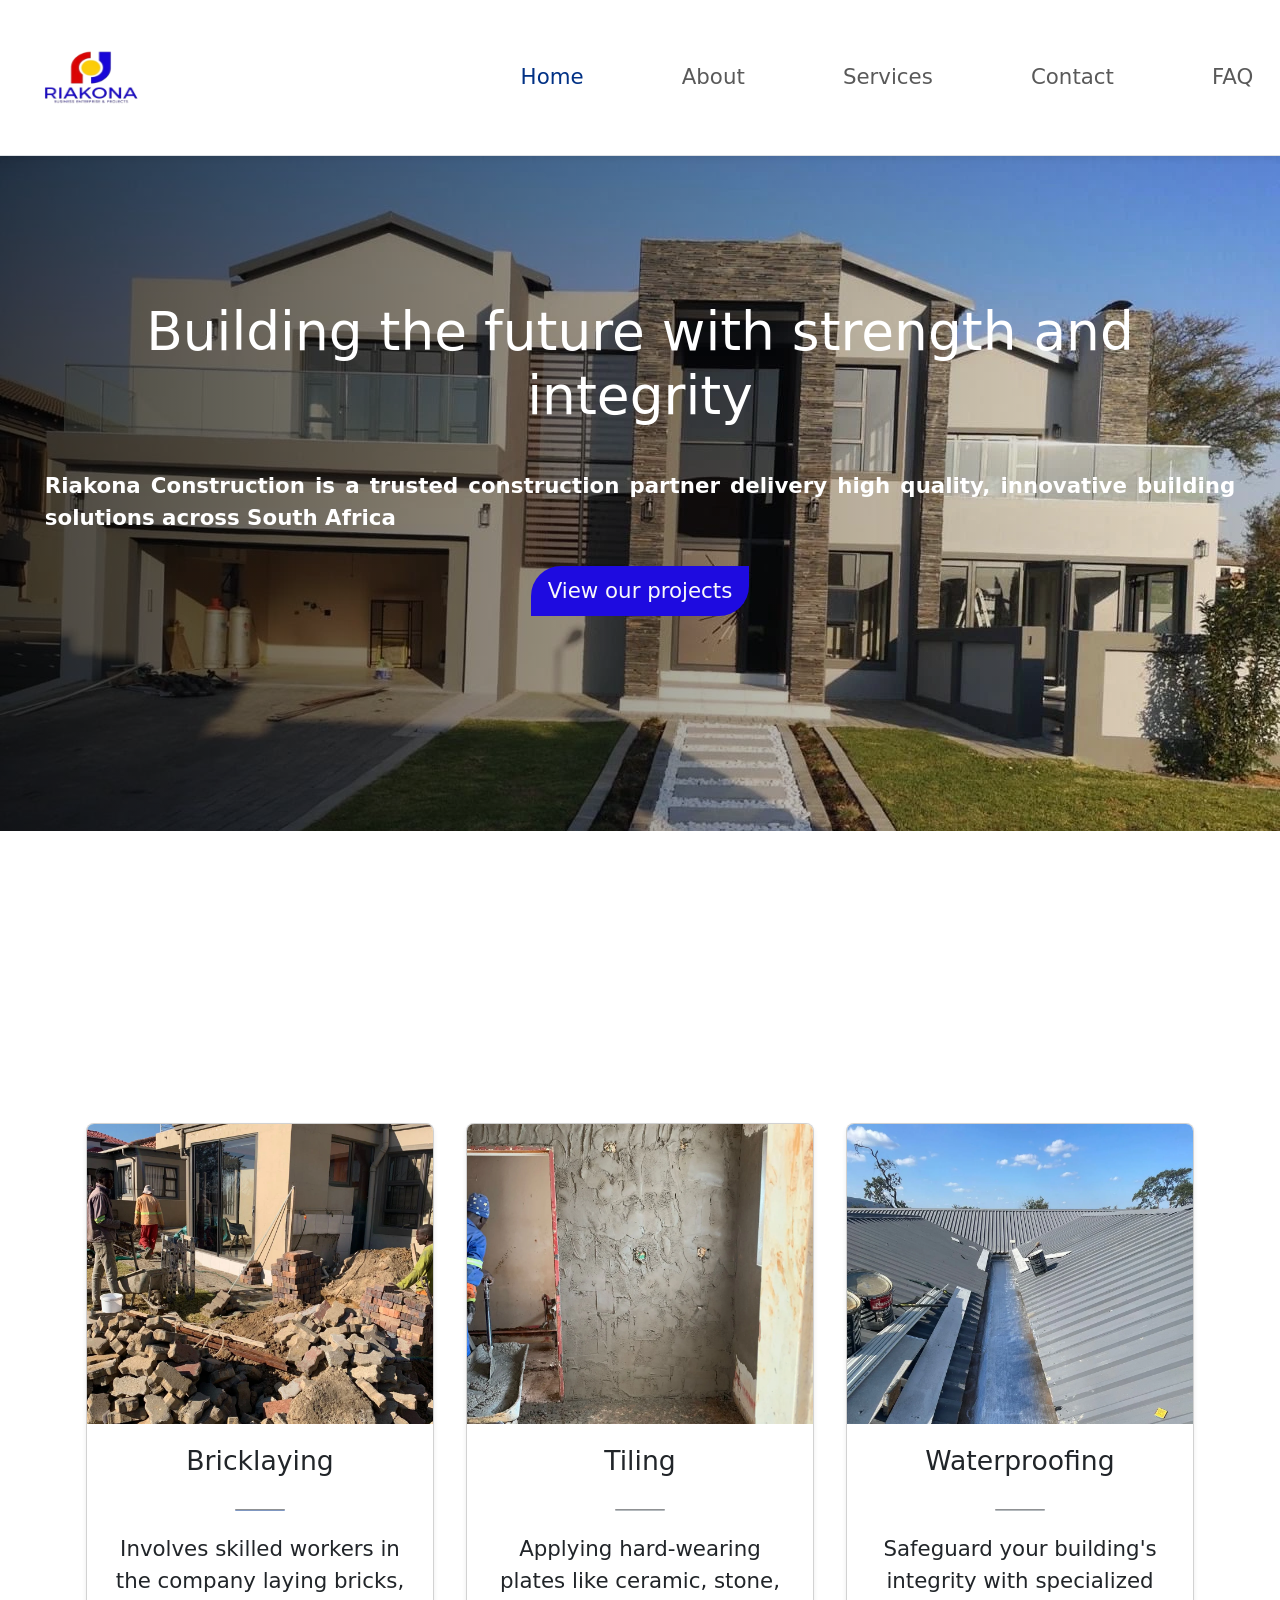
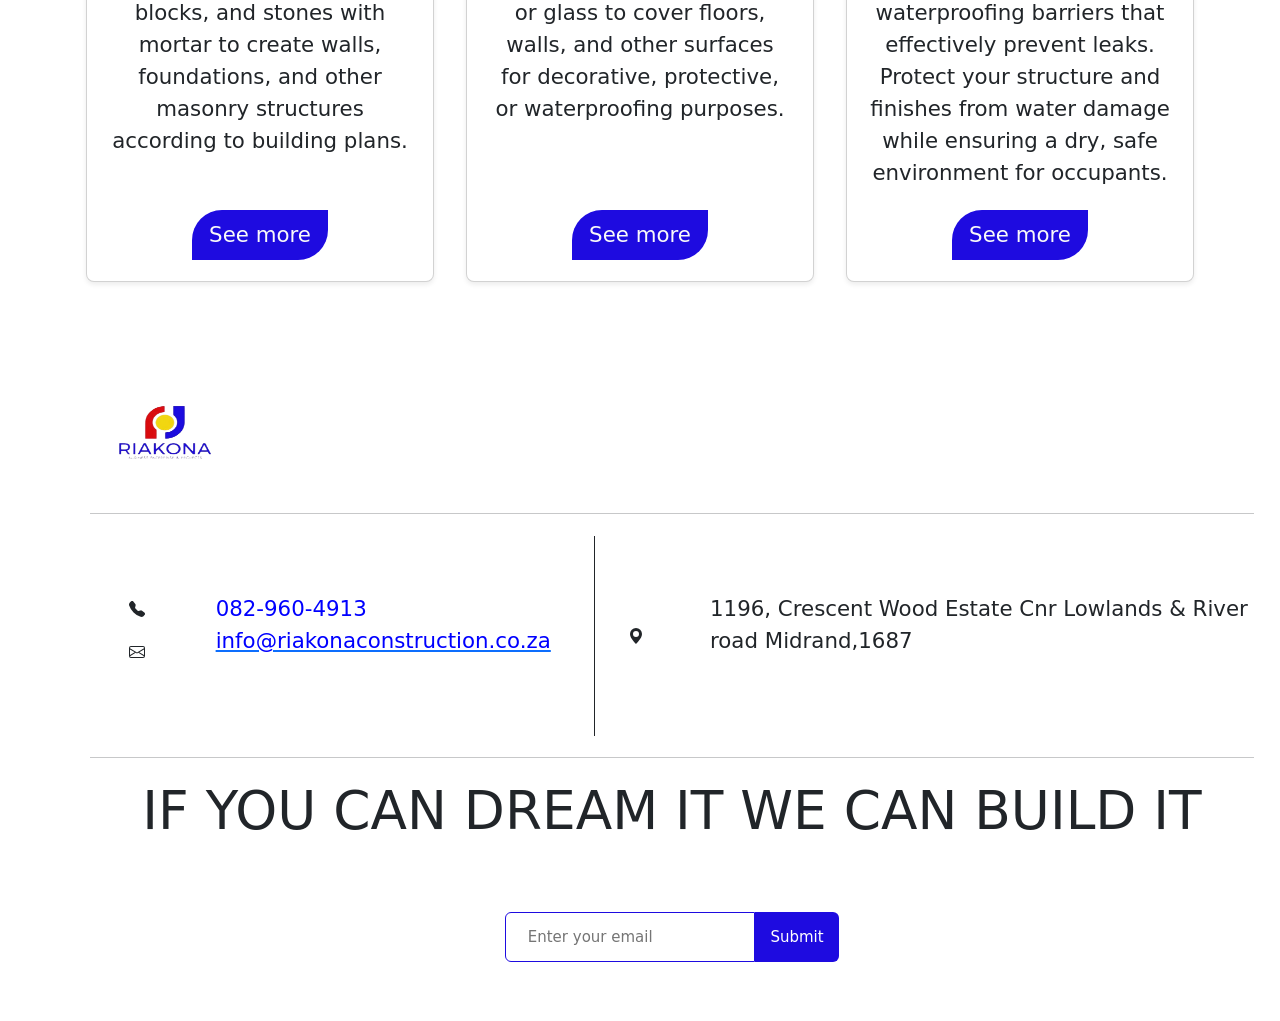
<file: index.html>
<!DOCTYPE html>
<html lang="en">

<head>
  <meta charset="UTF-8" />
  <meta name="viewport" content="width=device-width, initial-scale=1.0" />
  <meta name="google-site-verification" content="Wep-YBKdXT5HqMnPeUC4tnphRZNTKgSLm5sg4kCkaRE" />
  <meta name="description"
    content="Riakona Construction is a trusted South African partner delivering high-quality, innovative building solutions with strength and integrity. If you can dream it, we can build it.">

  <!-- Style sheet -->
  <link rel="stylesheet" href="RiakonaStyleSheet.css" />

  <!-- Bootstrap  -->
  <link href="https://cdn.jsdelivr.net/npm/bootstrap@5.3.8/dist/css/bootstrap.min.css" rel="stylesheet"
    integrity="sha384-sRIl4kxILFvY47J16cr9ZwB07vP4J8+LH7qKQnuqkuIAvNWLzeN8tE5YBujZqJLB" crossorigin="anonymous">

  <!-- Page Title & Favicon -->
  <title>Riakona Construction</title>
  <link rel="icon" type="image/x-icon" href="images/RIAKONA.png" />
</head>
<!-- Google tag (gtag.js) -->
<script async src="https://www.googletagmanager.com/gtag/js?id=G-8F7TDN0SRR"></script>
<script>
  window.dataLayer = window.dataLayer || [];
  function gtag() { dataLayer.push(arguments); }
  gtag('js', new Date());

  gtag('config', 'G-8F7TDN0SRR');
</script>

<body id="bootstrap-overrides">
  <!-- Header with Navbar -->
  <header>
    <nav class="navbar navbar-expand-lg bg-white border-bottom shadow-sm">
      <div class="container-fluid justify-content-between">
        <!-- Logo -->
        <a class="navbar-brand" href="#">
          <img src="images/RIAKONA.png" alt="Riakona Logo" width="150" height="120" />
        </a>

        <!-- Toggler for mobile -->
        <button class="navbar-toggler" type="button" data-bs-toggle="collapse" data-bs-target="#navbarNavAltMarkup"
          aria-controls="navbarNavAltMarkup" aria-expanded="false" aria-label="Toggle navigation">
          <span class="navbar-toggler-icon"></span>
        </button>

        <!-- Navigation Links -->
        <div class="collapse navbar-collapse " id="navbarNavAltMarkup">
          <ul class="navbar-nav ms-auto " style="gap: 6vw">
            <li class="nav-item">
              <a class="nav-link active" aria-current="page" href="index.html" style="color: #013185;">Home</a>
            </li>
            <li class="nav-item">
              <a class="nav-link" href="about.html">About</a>
            </li>
            <li class="nav-item">
              <a class="nav-link" href="service.html">Services</a>
            </li>
            <li class="nav-item">
              <a class="nav-link" href="contact.html">Contact</a>
            </li>
            <li class="nav-item">
              <a class="nav-link" href="faq.html">FAQ</a>
            </li>
          </ul>
        </div>
      </div>
    </nav>
  </header>
  <!-- LANDING PAGE -->
  <div class="landingpage">
    <div class="landingpage_text">
      <h1>Building the future with strength and integrity</h1>
      <br />
      <strong>
        Riakona Construction is a trusted construction partner delivery high
        quality, innovative building solutions across South Africa
      </strong>
      <br />
      <a href="service.html" class="btn" id="logo_button">View our projects</a>
    </div>
  </div>

  <!-- SERVICES PAGE -->
  <div class="service-container container my-5">

    <div class="service-title-container text-center mb-5 animate-on-scroll">
      <h1 class="display-4">SERVICES</h1>
      <div class="special-heading-border mx-auto"></div>
      <p class="lead mt-3">
        Construction from foundation to finishes
      </p>
    </div>

    <div class="row row-cols-1 row-cols-md-3 g-4">

      <div class="col">
        <div class="card h-100 shadow-sm">
          <img src="images/bricklayering1.webp" class="card-img-top" alt="Bricklaying service"
            style="height: 300px; width: 100%; object-fit: cover;">
          <div class="card-body text-center d-flex flex-column">
            <h3 class="card-title h5">Bricklaying</h3>
            <hr class="short-hr mx-auto" style="background-color: #013185;">
            <p class="card-text">
              Involves skilled workers in the company laying bricks, blocks, and stones with mortar to create walls,
              foundations, and other masonry structures according to building plans.
            </p>
            <div class="mt-auto">
              <a href="service.html" class="btn" id="logo_button" title="Learn about our bricklaying services">See
                more</a>
            </div>
          </div>
        </div>
      </div>

      <div class="col">
        <div class="card h-100 shadow-sm">
          <img src="images/plastering1.webp" class="card-img-top" alt="Tiling service"
            style="height: 300px; width: 100%; object-fit: cover;">
          <div class="card-body text-center d-flex flex-column">
            <h3 class="card-title h5">Tiling</h3>
            <hr class="short-hr mx-auto">
            <p class="card-text">
              Applying hard-wearing plates like ceramic, stone, or glass to cover floors, walls, and other surfaces
              for decorative, protective, or waterproofing purposes.
            </p>
            <div class="mt-auto">
              <a href="service.html" class="btn" id="logo_button" title="Explore our professional tiling solutions">See
                more</a>
            </div>
          </div>
        </div>
      </div>

      <div class="col">
        <div class="card h-100 shadow-sm">
          <img src="images/waterprooing.webp" class="card-img-top" alt="Electrification service"
            style="height: 300px; width: 100%; object-fit: cover; object-position:top">
          <div class="card-body text-center d-flex flex-column">
            <h3 class="card-title h5">Waterproofing</h3>
            <hr class="short-hr mx-auto">
            <p class="card-text">
              Safeguard your building's integrity with specialized waterproofing barriers that effectively prevent
              leaks. Protect your structure and finishes from water damage while ensuring a dry, safe environment for
              occupants.
            </p>
            <div class="mt-auto">
              <a href="service.html" class="btn" id="logo_button" title="Read about our electrification services">See
                more</a>
            </div>
          </div>
        </div>
      </div>

    </div>
  </div>
  <!-- FOOTER -->
  <footer>
    <img src="images/logo.png" alt="logo" width="150px" height="120px" />
    <br />
    <hr />
    <div class="footer-contact">
      <div class="contact_Details row">
        <div class="row phone">
          <div class="col-2 col-lg-3" style="
                display: flex;
                align-items: center;
                justify-content: center;
              ">
            <svg xmlns="http://www.w3.org/2000/svg" width="16" height="16" fill="currentColor"
              class="bi bi-telephone-fill" viewBox="0 0 16 16">
              <path fill-rule="evenodd"
                d="M1.885.511a1.745 1.745 0 0 1 2.61.163L6.29 2.98c.329.423.445.974.315 1.494l-.547 2.19a.68.68 0 0 0 .178.643l2.457 2.457a.68.68 0 0 0 .644.178l2.189-.547a1.75 1.75 0 0 1 1.494.315l2.306 1.794c.829.645.905 1.87.163 2.611l-1.034 1.034c-.74.74-1.846 1.065-2.877.702a18.6 18.6 0 0 1-7.01-4.42 18.6 18.6 0 0 1-4.42-7.009c-.362-1.03-.037-2.137.703-2.877z" />
            </svg>
          </div>
          <div class="col-10 col-lg-9">
            <a href="https://wa.me/27829604913" target="_blank" style="text-decoration: none; color: blue">
              <i class="fa fa-phone" aria-hidden="true"></i> 082-960-4913
            </a>
          </div>
        </div>
        <br />
        <div class="row email">
          <div class="col-2 col-lg-3" style="
                display: flex;
                align-items: center;
                justify-content: center;
              ">
            <svg xmlns="http://www.w3.org/2000/svg" width="16" height="16" fill="currentColor" class="bi bi-envelope"
              viewBox="0 0 16 16">
              <path
                d="M0 4a2 2 0 0 1 2-2h12a2 2 0 0 1 2 2v8a2 2 0 0 1-2 2H2a2 2 0 0 1-2-2zm2-1a1 1 0 0 0-1 1v.217l7 4.2 7-4.2V4a1 1 0 0 0-1-1zm13 2.383-4.708 2.825L15 11.105zm-.034 6.876-5.64-3.471L8 9.583l-1.326-.795-5.64 3.47A1 1 0 0 0 2 13h12a1 1 0 0 0 .966-.741M1 11.105l4.708-2.897L1 5.383z" />
            </svg>
          </div>

          <div class="col-10 col-lg-9">
            <a href="mailto:info@riakonaconstruction.co.za">
              <p style="color: blue">info@riakonaconstruction.co.za</p>
            </a>
          </div>
        </div>
      </div>

      <div class="vl"></div>
      <hr style="width: 80%" />
      <div class="address">
        <div class="row address">
          <div class="col-2" style="
                display: flex;
                align-items: center;
                justify-content: center;
              ">
            <svg xmlns="http://www.w3.org/2000/svg" width="16" height="16" fill="currentColor"
              class="bi bi-geo-alt-fill" viewBox="0 0 16 16">
              <path d="M8 16s6-5.686 6-10A6 6 0 0 0 2 6c0 4.314 6 10 6 10m0-7a3 3 0 1 1 0-6 3 3 0 0 1 0 6" />
            </svg>
          </div>
          <div class="col-10">
            <p>1196, Crescent Wood Estate
              Cnr Lowlands & River road
              Midrand,1687</p>
          </div>
        </div>
      </div>
    </div>
    <hr />

    <h1>IF YOU CAN DREAM IT WE CAN BUILD IT</h1>
    <div class="input-group">
      <form id="emailSubscribe" name="submit-to-google-sheet" method="POST">

        <input type="email" class="input" id="Email" name="Email" placeholder="Enter your email" autocomplete="off"
          style="color: black" />
        <button class="button--submit" value="Subscribe" type="submit" title="Subscribe for project updates">
          Submit
        </button>
        <span id="msg"></span>
      </form>
    </div>
  </footer>

  <script src="https://cdn.jsdelivr.net/npm/bootstrap@5.3.8/dist/js/bootstrap.bundle.min.js"
    integrity="sha384-FKyoEForCGlyvwx9Hj09JcYn3nv7wiPVlz7YYwJrWVcXK/BmnVDxM+D2scQbITxI"
    crossorigin="anonymous"></script>
  <script src="script.js"></script>

</body>

</html>
</file>
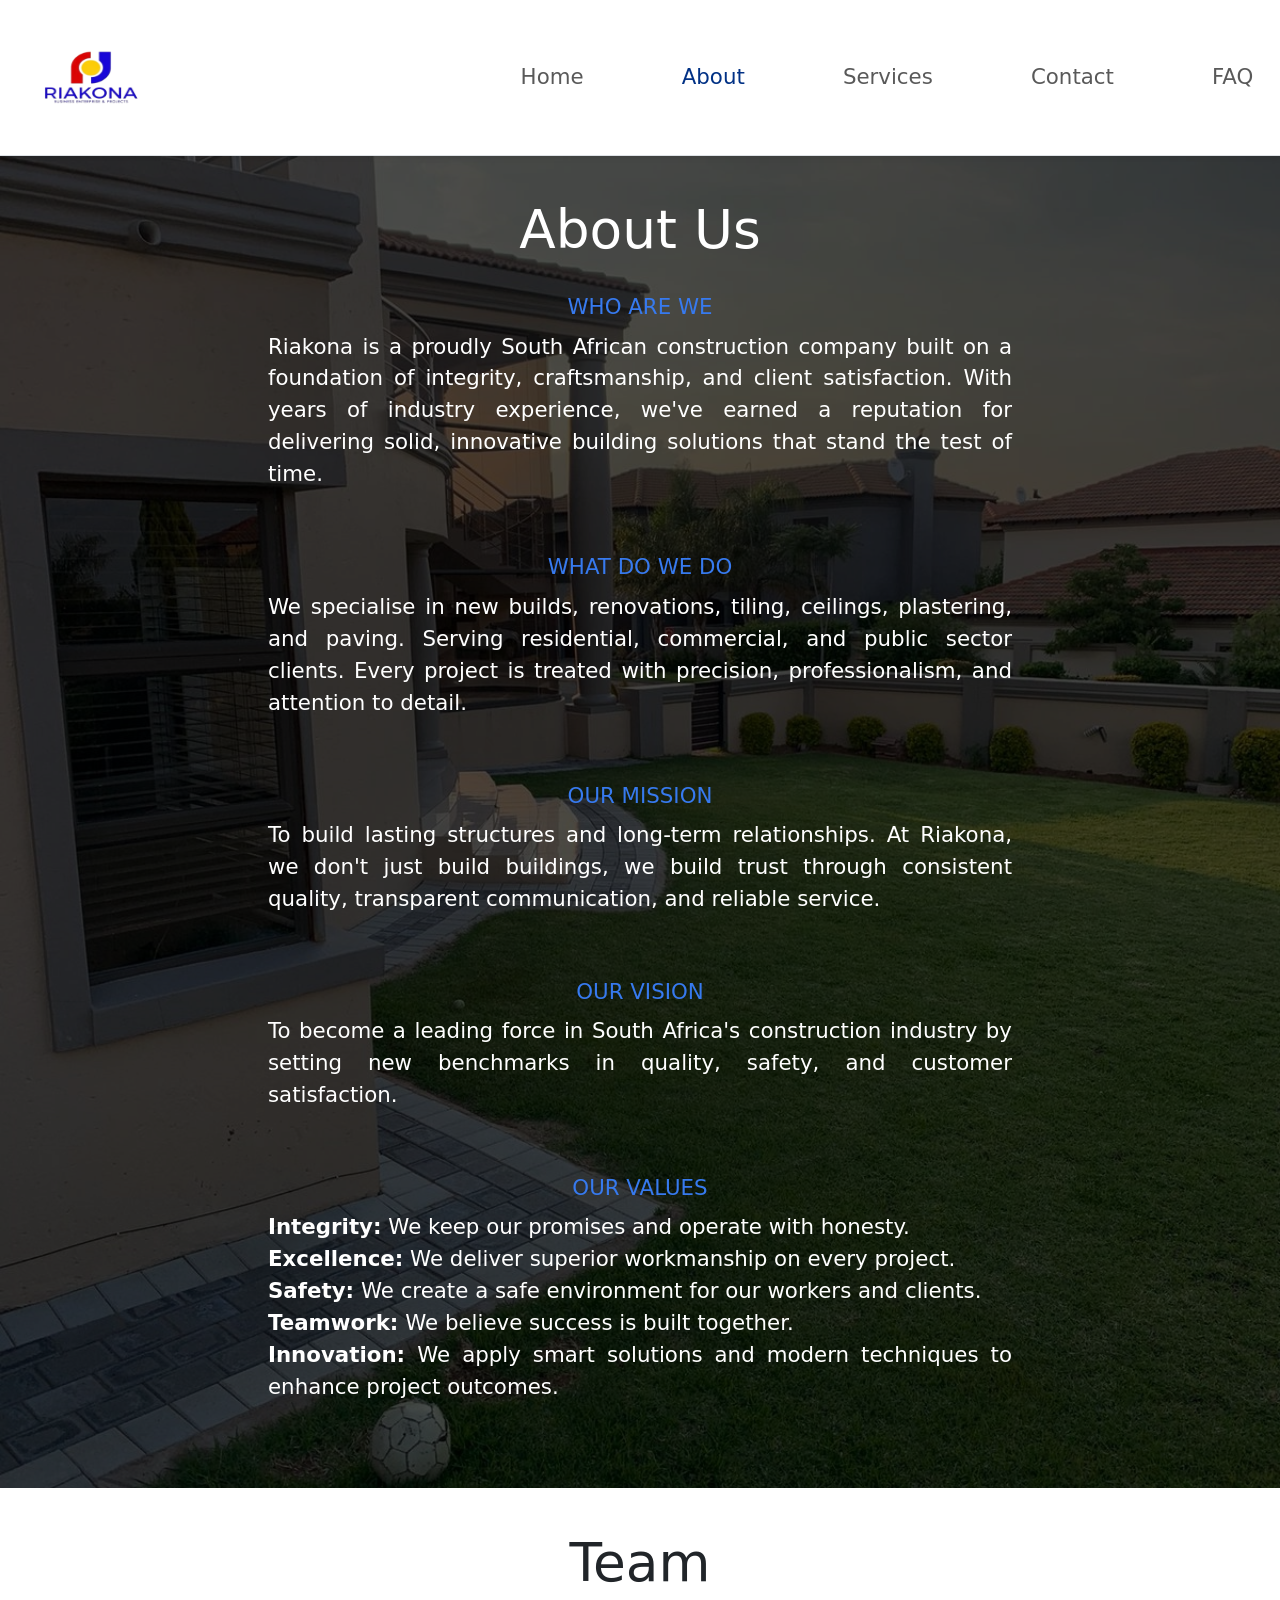
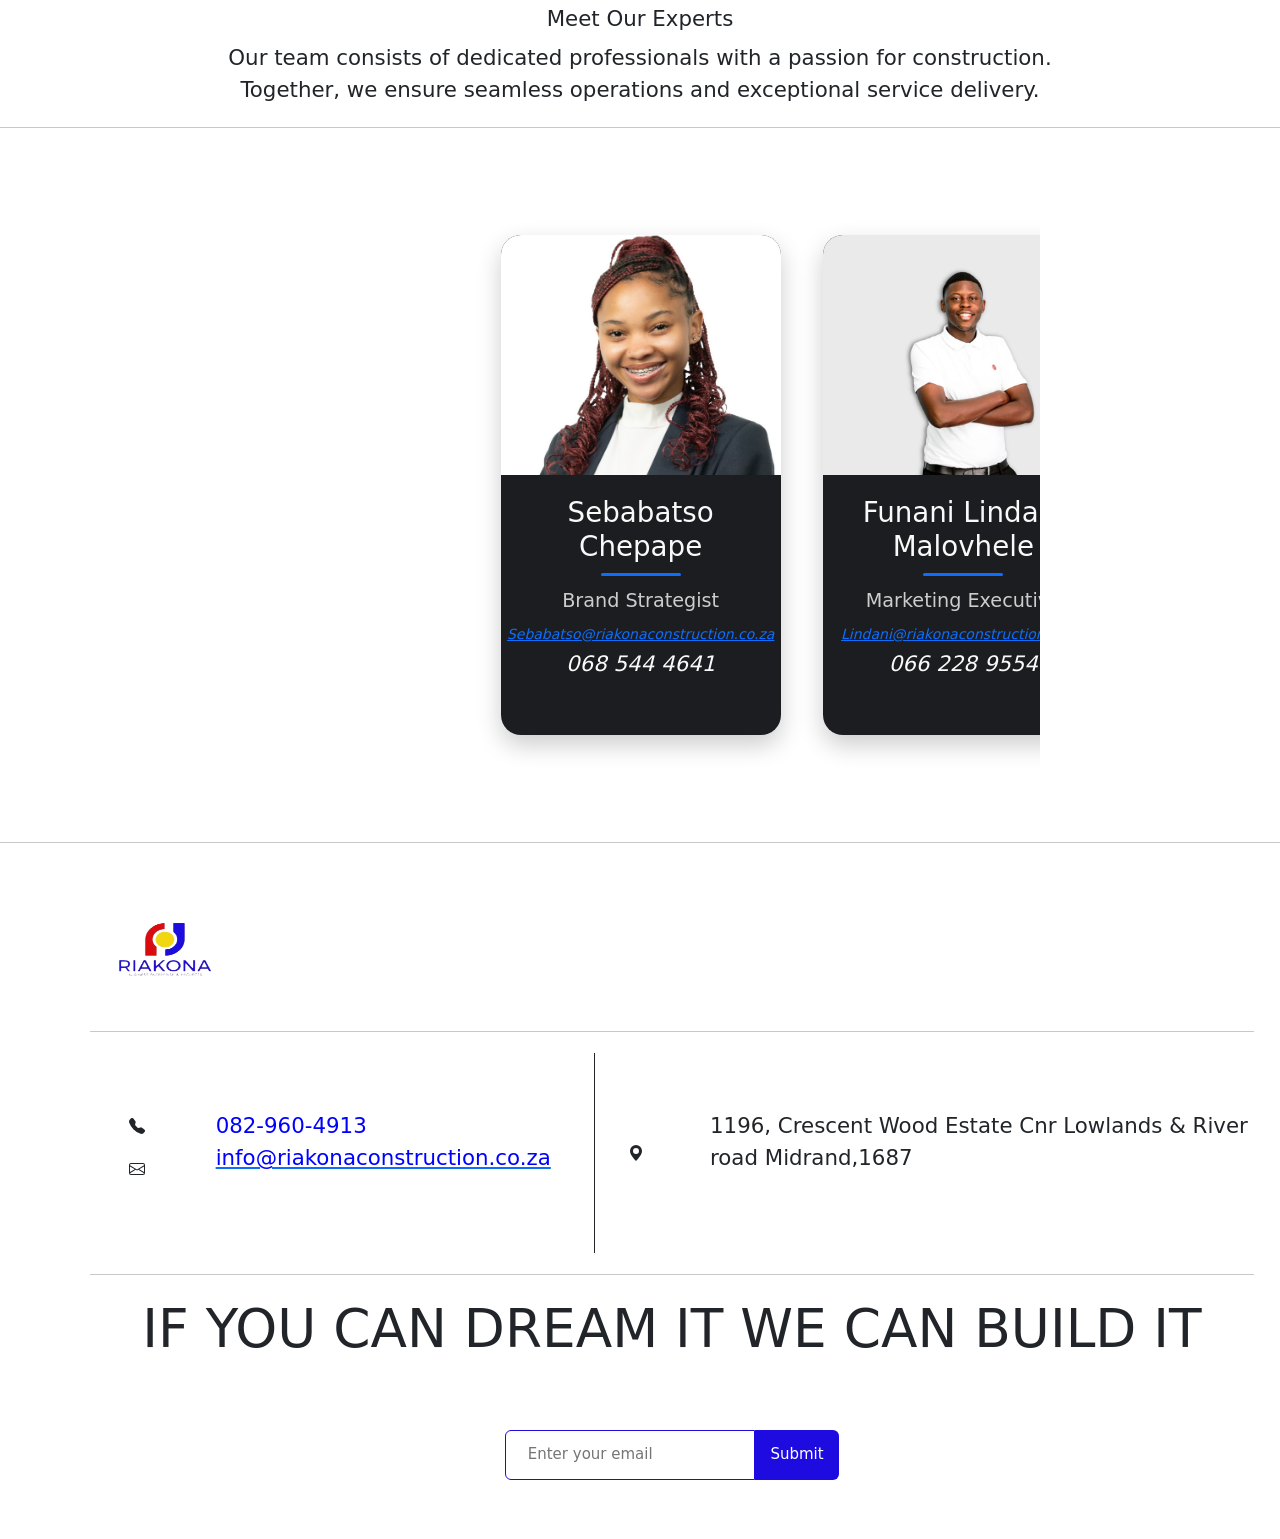
<file: about.html>
<!DOCTYPE html>
<html lang="en">

<head>
  <meta charset="UTF-8" />
  <meta name="viewport" content="width=device-width, initial-scale=1.0" />
  <meta name="description"
    content="Learn about Riakona Construction's commitment to excellence and our mission to build the future of South Africa through reliable, high-quality construction services.">

  <link rel="stylesheet" href="RiakonaStyleSheet.css" />

  <link href="https://cdn.jsdelivr.net/npm/bootstrap@5.3.3/dist/css/bootstrap.min.css" rel="stylesheet"
    integrity="sha384-QWTKZyjpPEjISv5WaRU9OFeRpok6YctnYmDr5pNlyT2bRjXh0JMhjY6hW+ALEwIH" crossorigin="anonymous">

  <title>Riakona Construction - About Us</title>
  <link rel="icon" type="image/x-icon" href="images/logo.png" />
</head>
<!-- Google tag (gtag.js) -->
<script async src="https://www.googletagmanager.com/gtag/js?id=G-8F7TDN0SRR"></script>
<script>
  window.dataLayer = window.dataLayer || [];
  function gtag() { dataLayer.push(arguments); }
  gtag('js', new Date());

  gtag('config', 'G-8F7TDN0SRR');
</script>

<body id="bootstrap-overrides">

  <header>
    <nav class="navbar navbar-expand-lg bg-white border-bottom shadow-sm">
      <div class="container-fluid justify-content-between">
        <a class="navbar-brand" href="index.html">
          <img src="images/RIAKONA.png" alt="Riakona Logo" width="150" height="120" />
        </a>

        <button class="navbar-toggler" type="button" data-bs-toggle="collapse" data-bs-target="#navbarNavAltMarkup"
          aria-controls="navbarNavAltMarkup" aria-expanded="false" aria-label="Toggle navigation">
          <span class="navbar-toggler-icon"></span>
        </button>

        <div class="collapse navbar-collapse" id="navbarNavAltMarkup">
          <ul class="navbar-nav ms-auto" style="gap: 6vw">
            <li class="nav-item">
              <a class="nav-link" href="index.html">Home</a>
            </li>
            <li class="nav-item">
              <a class="nav-link active" aria-current="page" href="about.html"
                style="color: var(--brand-dark-blue, #013185);">About</a>
            </li>
            <li class="nav-item">
              <a class="nav-link" href="service.html">Services</a>
            </li>
            <li class="nav-item">
              <a class="nav-link" href="contact.html">Contact</a>
            </li>
            <li class="nav-item">
              <a class="nav-link" href="faq.html">FAQ</a>
            </li>
          </ul>
        </div>
      </div>
    </nav>
  </header>

  <div class="about">
    <h1>About Us</h1>

    <div class="about_section my-3">
      <h6>WHO ARE WE</h6>
      <p>
        Riakona is a proudly South African construction company built on a
        foundation of integrity, craftsmanship, and client satisfaction. With
        years of industry experience, we've earned a reputation for delivering
        solid, innovative building solutions that stand the test of time.
      </p>
    </div>
    <div class="about_section my-3">
      <h6>WHAT DO WE DO</h6>
      <p>
        We specialise in new builds, renovations, tiling, ceilings, plastering,
        and paving. Serving residential, commercial, and public sector clients.
        Every project is treated with precision, professionalism, and attention to detail.
      </p>
    </div>
    <div class="about_section my-3">
      <h6>OUR MISSION</h6>
      <p>
        To build lasting structures and long-term relationships. At Riakona, we
        don't just build buildings, we build trust through consistent quality,
        transparent communication, and reliable service.
      </p>
    </div>
    <div class="about_section my-3">
      <h6>OUR VISION</h6>
      <p>
        To become a leading force in South Africa's construction industry by
        setting new benchmarks in quality, safety, and customer satisfaction.
      </p>
    </div>
    <div class="about_section my-3">
      <h6>OUR VALUES</h6>
      <p>
        <strong>Integrity:</strong> We keep our promises and operate with honesty.<br />
        <strong>Excellence:</strong> We deliver superior workmanship on every project.<br />
        <strong>Safety:</strong> We create a safe environment for our workers and clients.<br />
        <strong>Teamwork:</strong> We believe success is built together.<br />
        <strong>Innovation:</strong> We apply smart solutions and modern techniques to enhance project outcomes.
      </p>
    </div>
  </div>

  <div class="ourTeam" style="width: 100%;">
    <div class="mx-2">
      <div class="teamMemberTitle" style="text-align: center; margin-top: 2rem;">
        <h1>Team</h1>
        <h6>Meet Our Experts</h6>
        <p>
          Our team consists of dedicated professionals with a passion for construction.<br>
          Together, we ensure seamless operations and exceptional service delivery.
        </p>
      </div>
    </div>

    <hr style="width: 100%" />

    <div class="carousel-wrapper">


      <section class="carousel">

        <div class="carousel-item" tabIndex="0">
          <div class="flip-card-inner">
            <div class="flip-card-front">
              <div class="img-container fill">
                <img src="images/sebabatso.jpg
                " alt="Sebabatso Chepape" loading="lazy">
              </div>
              <div class="card-content">
                <h2>Sebabatso Chepape</h2>
                <div class="special-heading-border"></div>
                <p>Brand Strategist </p>
                <i class="bi bi-envelope"> <a href="mailto:Sebabatso@riakonaconstruction.co.za"
                    style="font-size: 14px !important;">
                    Sebabatso@riakonaconstruction.co.za</a></i>
                <i class="fa fa-phone" aria-hidden="true">068 544 4641</i>
              </div>
            </div>
            <div class="flip-card-back">
              <h3>Sebabatso Chepape</h3>
              <div class="short-hr"></div>
              <p>Implements social media strategies to build brand presence and engage customers across all platforms.
              </p>
            </div>
          </div>
        </div>

        <div class="carousel-item scroll-start" tabIndex="0">
          <div class="flip-card-inner">
            <div class="flip-card-front">
              <div class="img-container fill">
                <img src="images/lindani(updated).jpg" alt="Funani Lindani Malovhele" loading="lazy">
              </div>
              <div class="card-content">
                <h2>Funani Lindani Malovhele</h2>
                <div class="special-heading-border"></div>
                <p>Marketing Executive </p>
                <i class="bi bi-envelope"> <a href="mailto:Lindani@riakonaconstruction.co.za"
                    style="font-size: 14px !important;">
                    Lindani@riakonaconstruction.co.za</a></i>
                <i class="fa fa-phone" aria-hidden="true">066 228 9554</i>
              </div>
            </div>
            <div class="flip-card-back">
              <h3>Funani Lindani Malovhele</h3>
              <div class="short-hr"></div>
              <p>Develops strategies and campaigns to promote services, shape public image, and foster internal and
                external stakeholder relationships.
              </p>
            </div>
          </div>
        </div>

        <div class="carousel-item" tabIndex="0">
          <div class="flip-card-inner">
            <div class="flip-card-front">
              <div class="img-container fill">
                <img src="images/reatile.jpg" alt="Reatile Tladi " loading="lazy">
              </div>
              <div class="card-content">
                <h2>Reatile Tladi </h2>
                <div class="special-heading-border"></div>
                <p>Marketing director</p>
                <i class="bi bi-envelope"> <a href="mailto:reatile@riakonaconstruction.co.za"
                    style="font-size: 16px !important;">
                    reatile@riakonaconstruction.co.za</a></i>
                <i class="fa fa-phone" aria-hidden="true">071 305 8043</i>
              </div>
            </div>
            <div class="flip-card-back">
              <h3>Reatile Tladi </h3>
              <div class="short-hr"></div>
              <p>Leads the team in developing and implementing strategies to increase sales and achieve business goals.
              </p>
            </div>
          </div>
        </div>





      </section>
    </div>

    <hr style="width: 100%" />
  </div>

  <footer>
    <img src="images/logo.png" alt="logo" width="150px" height="120px" />
    <br />
    <hr />
    <div class="footer-contact">
      <div class="contact_Details row">
        <div class="row phone">
          <div class="col-2 col-lg-3" style="
                display: flex;
                align-items: center;
                justify-content: center;
              ">
            <svg xmlns="http://www.w3.org/2000/svg" width="16" height="16" fill="currentColor"
              class="bi bi-telephone-fill" viewBox="0 0 16 16">
              <path fill-rule="evenodd"
                d="M1.885.511a1.745 1.745 0 0 1 2.61.163L6.29 2.98c.329.423.445.974.315 1.494l-.547 2.19a.68.68 0 0 0 .178.643l2.457 2.457a.68.68 0 0 0 .644.178l2.189-.547a1.75 1.75 0 0 1 1.494.315l2.306 1.794c.829.645.905 1.87.163 2.611l-1.034 1.034c-.74.74-1.846 1.065-2.877.702a18.6 18.6 0 0 1-7.01-4.42 18.6 18.6 0 0 1-4.42-7.009c-.362-1.03-.037-2.137.703-2.877z" />
            </svg>
          </div>
          <div class="col-10 col-lg-9">
            <a href="https://wa.me/27829604913" target="_blank" style="text-decoration: none; color: blue">
              <i class="fa fa-phone" aria-hidden="true"></i> 082-960-4913
            </a>
          </div>
        </div>
        <br />
        <div class="row email">
          <div class="col-2 col-lg-3" style="
                display: flex;
                align-items: center;
                justify-content: center;
              ">
            <svg xmlns="http://www.w3.org/2000/svg" width="16" height="16" fill="currentColor" class="bi bi-envelope"
              viewBox="0 0 16 16">
              <path
                d="M0 4a2 2 0 0 1 2-2h12a2 2 0 0 1 2 2v8a2 2 0 0 1-2 2H2a2 2 0 0 1-2-2zm2-1a1 1 0 0 0-1 1v.217l7 4.2 7-4.2V4a1 1 0 0 0-1-1zm13 2.383-4.708 2.825L15 11.105zm-.034 6.876-5.64-3.471L8 9.583l-1.326-.795-5.64 3.47A1 1 0 0 0 2 13h12a1 1 0 0 0 .966-.741M1 11.105l4.708-2.897L1 5.383z" />
            </svg>
          </div>

          <div class="col-10 col-lg-9">
            <a href="mailto:info@riakonaconstruction.co.za">
              <p style="color: blue">info@riakonaconstruction.co.za</p>
            </a>
          </div>
        </div>
      </div>

      <div class="vl"></div>
      <hr style="width: 80%" />
      <div class="address">
        <div class="row address">
          <div class="col-2" style="
                display: flex;
                align-items: center;
                justify-content: center;
              ">
            <svg xmlns="http://www.w3.org/2000/svg" width="16" height="16" fill="currentColor"
              class="bi bi-geo-alt-fill" viewBox="0 0 16 16">
              <path d="M8 16s6-5.686 6-10A6 6 0 0 0 2 6c0 4.314 6 10 6 10m0-7a3 3 0 1 1 0-6 3 3 0 0 1 0 6" />
            </svg>
          </div>
          <div class="col-10">
            <p>1196, Crescent Wood Estate
              Cnr Lowlands & River road
              Midrand,1687</p>
          </div>
        </div>
      </div>
    </div>
    <hr />

    <h1>IF YOU CAN DREAM IT WE CAN BUILD IT</h1>
    <div class="input-group">
      <form id="emailSubscribe" name="submit-to-google-sheet" action="https://api.web3forms.com/submit" method="POST">
        <input type="email" class="input" id="Email" name="Email" placeholder="Enter your email" autocomplete="off"
          style="color: black" />
        <button class="button--submit" value="Subscribe" type="submit" title="Subscribe for project updates">
          Submit
        </button>
        <span id="msg"></span>
      </form>
    </div>
  </footer>

  <script src="https://cdn.jsdelivr.net/npm/bootstrap@5.3.3/dist/js/bootstrap.bundle.min.js"
    integrity="sha384-YvpcrYf0tY3lHB60NNkmXc5s9fDVZLESaAA55NDzOxhy9GkcIdslK1eN7N6jIeHz"
    crossorigin="anonymous"></script>
  <script src="script.js"></script>
</body>

</html>
</file>
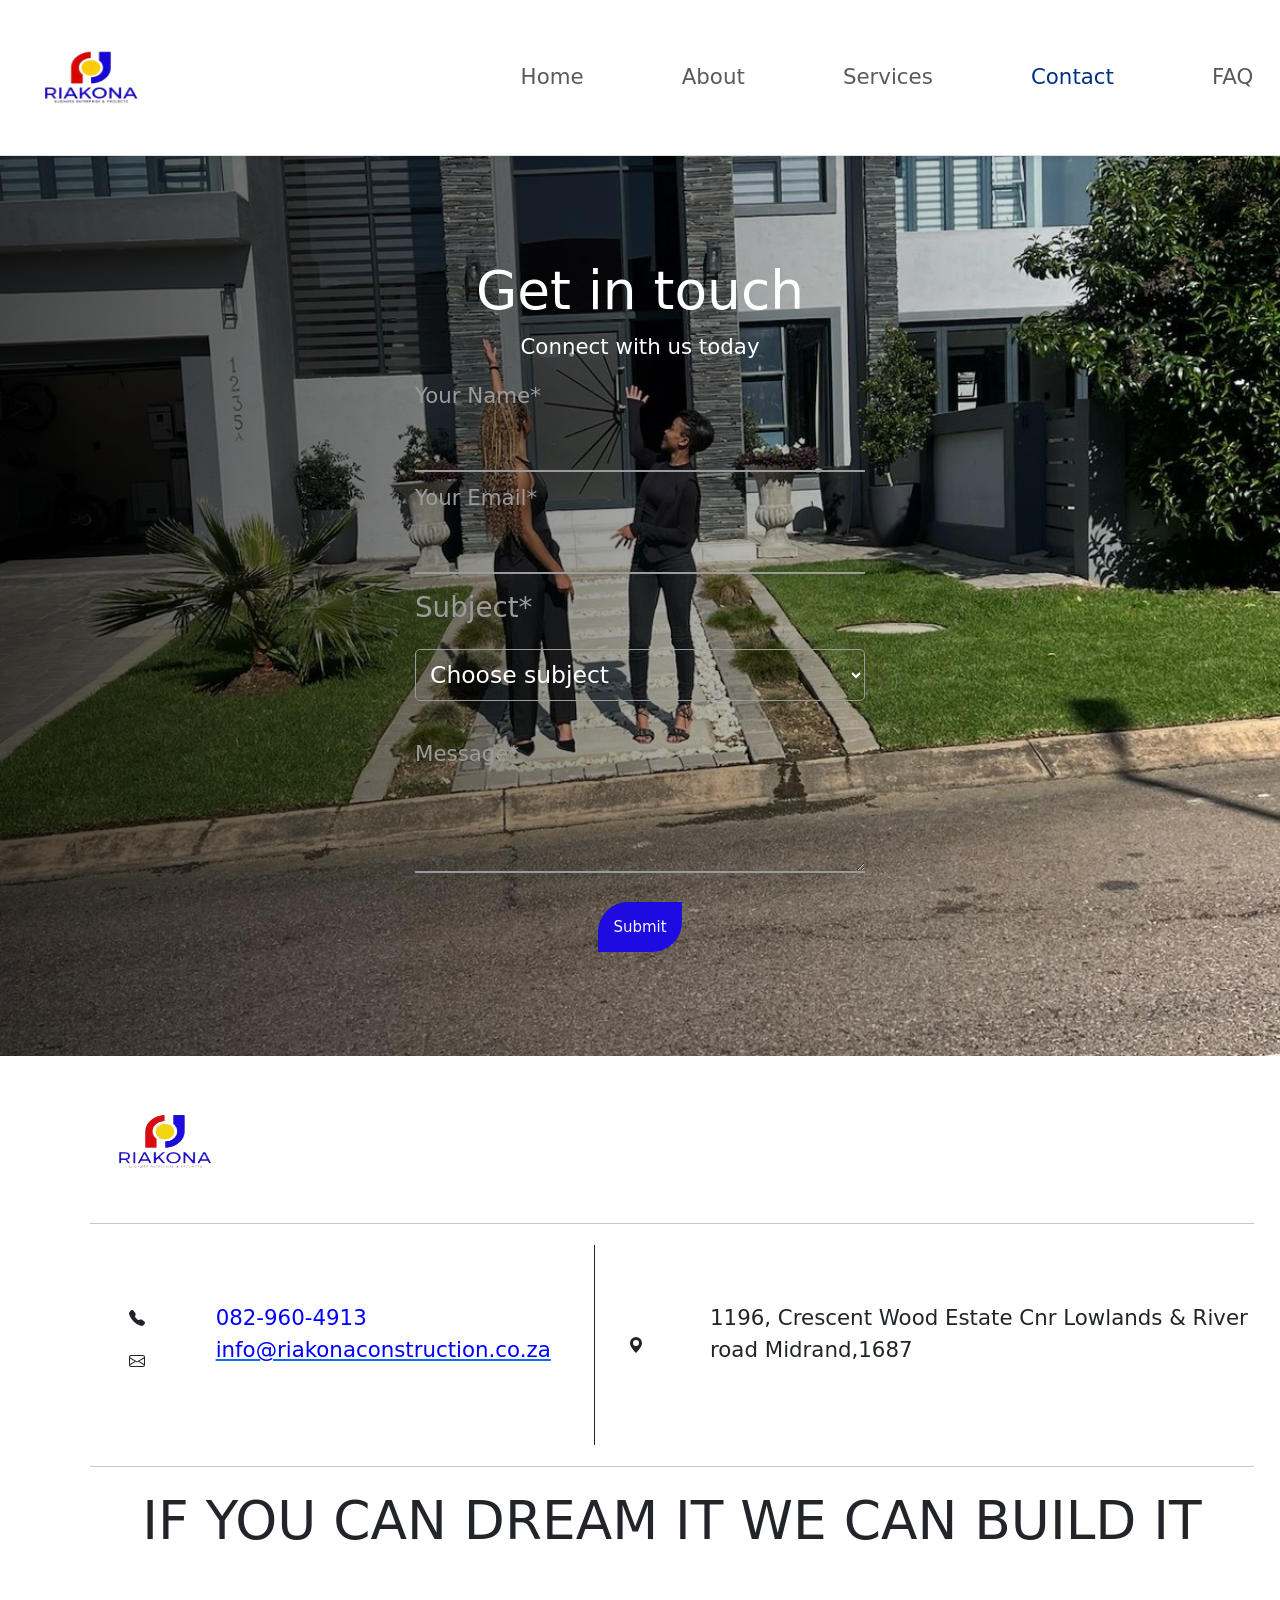
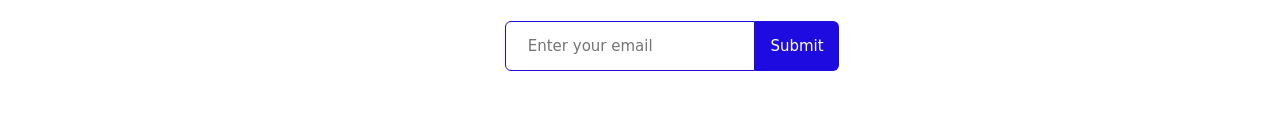
<file: contact.html>
<!DOCTYPE html>
<html lang="en">

<head>
  <meta charset="UTF-8" />
  <meta name="viewport" content="width=device-width, initial-scale=1.0" />
  <link rel="stylesheet" href="RiakonaStyleSheet.css" />
  <meta name="description"
    content="Get in touch with Riakona Construction in Midrand. Call us at 082-960-4913 or email us at Riakonaa@gmail.com for expert advice and project quotes.">
  <link href="https://cdn.jsdelivr.net/npm/bootstrap@5.3.6/dist/css/bootstrap.min.css" rel="stylesheet"
    integrity="sha384-4Q6Gf2aSP4eDXB8Miphtr37CMZZQ5oXLH2yaXMJ2w8e2ZtHTl7GptT4jmndRuHDT" crossorigin="anonymous" />

  <title>Riakona</title>
  <link rel="icon" type="image/x-icon" href="images/logo.png" style="height: 30px; width: 30px" />
</head>
<!-- Google tag (gtag.js) -->
<script async src="https://www.googletagmanager.com/gtag/js?id=G-8F7TDN0SRR"></script>
<script>
  window.dataLayer = window.dataLayer || [];
  function gtag() { dataLayer.push(arguments); }
  gtag('js', new Date());

  gtag('config', 'G-8F7TDN0SRR');
</script>

<body id="bootstrap-overrides">
  <!-- Header with Navbar -->
  <header>
    <nav class="navbar navbar-expand-lg bg-white border-bottom shadow-sm">
      <div class="container-fluid justify-content-between">
        <!-- Logo -->
        <a class="navbar-brand" href="#">
          <img src="images/RIAKONA.png" alt="Riakona Logo" width="150" height="120" />
        </a>

        <!-- Toggler for mobile -->
        <button class="navbar-toggler" type="button" data-bs-toggle="collapse" data-bs-target="#navbarNavAltMarkup"
          aria-controls="navbarNavAltMarkup" aria-expanded="false" aria-label="Toggle navigation">
          <span class="navbar-toggler-icon"></span>
        </button>

        <!-- Navigation Links -->
        <div class="collapse navbar-collapse " id="navbarNavAltMarkup">
          <ul class="navbar-nav ms-auto " style="gap: 6vw">
            <li class="nav-item">
              <a class="nav-link " aria-current="page" href="index.html">Home</a>
            </li>
            <li class="nav-item">
              <a class="nav-link" href="about.html">About</a>
            </li>
            <li class="nav-item">
              <a class="nav-link" href="service.html">Services</a>
            </li>
            <li class="nav-item">
              <a class="nav-link active" href="contact.html" style="color: #013185;">Contact</a>
            </li>
            <li class="nav-item">
              <a class="nav-link" href="faq.html">FAQ</a>
            </li>
          </ul>
        </div>
      </div>
    </nav>
  </header>
  <!-- CONTACT -->
  <div class="contact">
    <form action="https://api.web3forms.com/submit" method="POST" id="contactForm" name="contactForm">
      <h1>Get in touch</h1>
      <h6>Connect with us today</h6>


      <div class="form__group field">
        <input type="input" class="form__field" placeholder="Your Name*" name="name" id="name"
          style="color:white ;margin-top: 3%" required />
        <label for="name" class="form__label">Your Name*</label>
      </div>

      <div class="form__group field">
        <input type="input" class="form__field" placeholder="Your Email*" name="email" id="email"
          style="color:white ;margin-top: 3%" required />
        <label for="email" class="form__label">Your Email*</label>
      </div>

      <div class="form__group field" style="margin-top: 3%">
        <label for="email" class="form__label" style="font-size: 1.3rem">Subject*</label>
        <select class="contact-drop-down" name="option" id="option"
          style="background-color: transparent; color:white ; border: 1px solid #9b9b9b;">
          <option>Choose subject</option>
          <option value="Building">Building</option>
          <option value="Ceiling">Ceiling</option>
          <option value="Renovating">Renovating</option>
          <option value="PLasterig">Plastering</option>
          <option value="Tiling">Tiling</option>
          <option value="Tiling">Paving</option>
          <option value="Other">Other</option>
        </select>
      </div>

      <div class="form__group field" style="margin-top: 3%">
        <textarea class="form__field" placeholder="Your Message*" name="message" id="message" style="color:white ;"
          required></textarea>
        <label for="message" class="form__label">Message*</label>
      </div>
      <button class="button--submit contact_submit_btn" id="logo_button" value="submit" type="submit">
        Submit
      </button>
    </form>
  </div>
  <!-- FOOTER -->
  <footer>
    <img src="images/logo.png" alt="logo" width="150px" height="120px" />
    <br />
    <hr />
    <div class="footer-contact">
      <div class="contact_Details row">
        <div class="row phone">
          <div class="col-2 col-lg-3" style="
                display: flex;
                align-items: center;
                justify-content: center;
              ">
            <svg xmlns="http://www.w3.org/2000/svg" width="16" height="16" fill="currentColor"
              class="bi bi-telephone-fill" viewBox="0 0 16 16">
              <path fill-rule="evenodd"
                d="M1.885.511a1.745 1.745 0 0 1 2.61.163L6.29 2.98c.329.423.445.974.315 1.494l-.547 2.19a.68.68 0 0 0 .178.643l2.457 2.457a.68.68 0 0 0 .644.178l2.189-.547a1.75 1.75 0 0 1 1.494.315l2.306 1.794c.829.645.905 1.87.163 2.611l-1.034 1.034c-.74.74-1.846 1.065-2.877.702a18.6 18.6 0 0 1-7.01-4.42 18.6 18.6 0 0 1-4.42-7.009c-.362-1.03-.037-2.137.703-2.877z" />
            </svg>
          </div>
          <div class="col-10 col-lg-9">
            <a href="https://wa.me/27829604913" target="_blank" style="text-decoration: none;color: blue">
              <i class="fa fa-phone" aria-hidden="true"></i> 082-960-4913
            </a>
          </div>
        </div>
        <br />
        <div class="row email">
          <div class="col-2 col-lg-3" style="
                display: flex;
                align-items: center;
                justify-content: center;
              ">
            <svg xmlns="http://www.w3.org/2000/svg" width="16" height="16" fill="currentColor" class="bi bi-envelope"
              viewBox="0 0 16 16">
              <path
                d="M0 4a2 2 0 0 1 2-2h12a2 2 0 0 1 2 2v8a2 2 0 0 1-2 2H2a2 2 0 0 1-2-2zm2-1a1 1 0 0 0-1 1v.217l7 4.2 7-4.2V4a1 1 0 0 0-1-1zm13 2.383-4.708 2.825L15 11.105zm-.034 6.876-5.64-3.471L8 9.583l-1.326-.795-5.64 3.47A1 1 0 0 0 2 13h12a1 1 0 0 0 .966-.741M1 11.105l4.708-2.897L1 5.383z" />
            </svg>
          </div>

          <div class="col-10 col-lg-9">
            <a href="mailto:info@riakonaconstruction.co.za">
              <p style="color: blue">info@riakonaconstruction.co.za</p>
            </a>
          </div>
        </div>
      </div>

      <div class="vl"></div>
      <hr style="width: 80%" />
      <div class="address">
        <div class="row address">
          <div class="col-2" style="
                display: flex;
                align-items: center;
                justify-content: center;
              ">
            <svg xmlns="http://www.w3.org/2000/svg" width="16" height="16" fill="currentColor"
              class="bi bi-geo-alt-fill" viewBox="0 0 16 16">
              <path d="M8 16s6-5.686 6-10A6 6 0 0 0 2 6c0 4.314 6 10 6 10m0-7a3 3 0 1 1 0-6 3 3 0 0 1 0 6" />
            </svg>
          </div>
          <div class="col-10">
            <p>1196, Crescent Wood Estate
              Cnr Lowlands & River road
              Midrand,1687</p>
          </div>
        </div>
      </div>
    </div>
    <hr />

    <h1>IF YOU CAN DREAM IT WE CAN BUILD IT</h1>
    <div class="input-group">
      <form id="emailSubscribe" name="submit-to-google-sheet" action="https://api.web3forms.com/submit" method="POST">

        <input type="email" class="input" id="Email" name="Email" placeholder="Enter your email" autocomplete="off"
          style="color: black" />
        <button class="button--submit" value="Subscribe" type="submit" title="Subscribe for project updates">
          Submit
        </button>
        <span id="msg"></span>
      </form>
    </div>
  </footer>

  <script src="https://cdn.jsdelivr.net/npm/bootstrap@5.3.6/dist/js/bootstrap.bundle.min.js"
    integrity="sha384-j1CDi7MgGQ12Z7Qab0qlWQ/Qqz24Gc6BM0thvEMVjHnfYGF0rmFCozFSxQBxwHKO"
    crossorigin="anonymous"></script>
  <script src="script.js"></script>

</body>

</html>
</file>
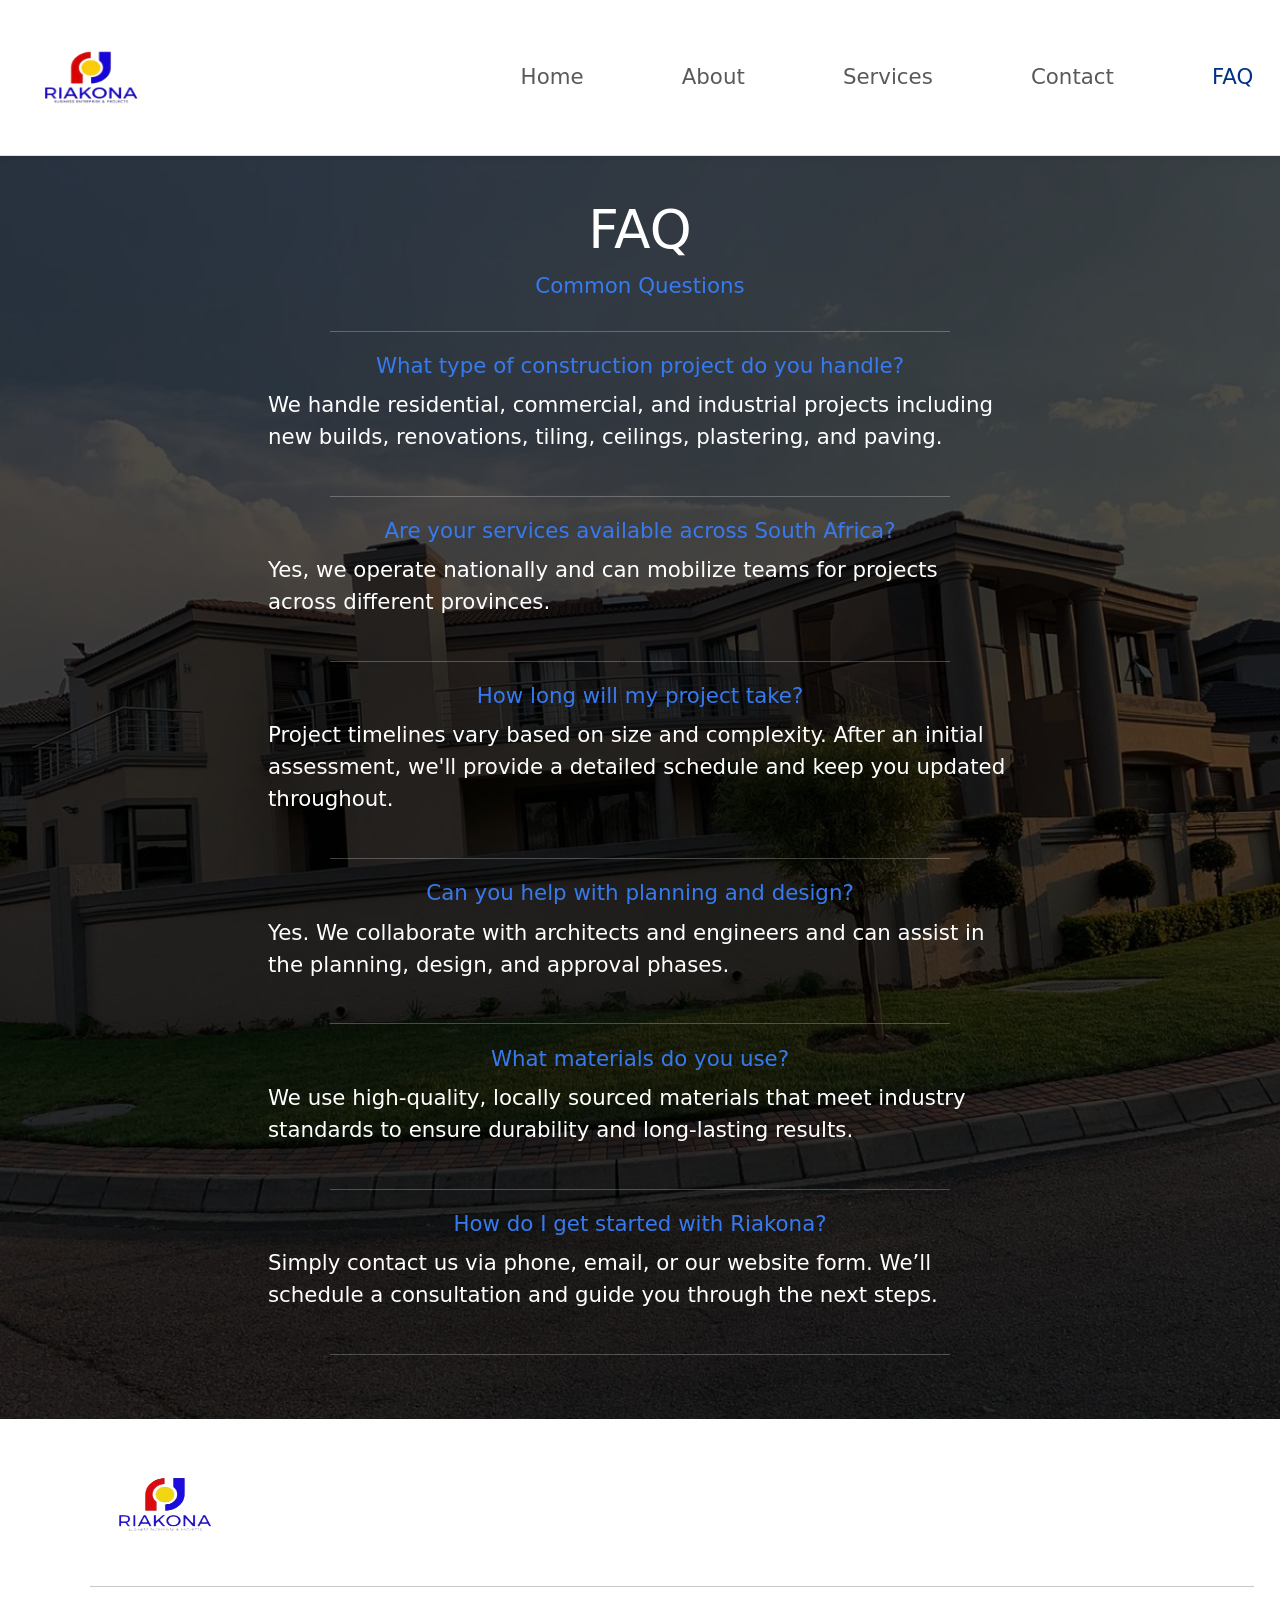
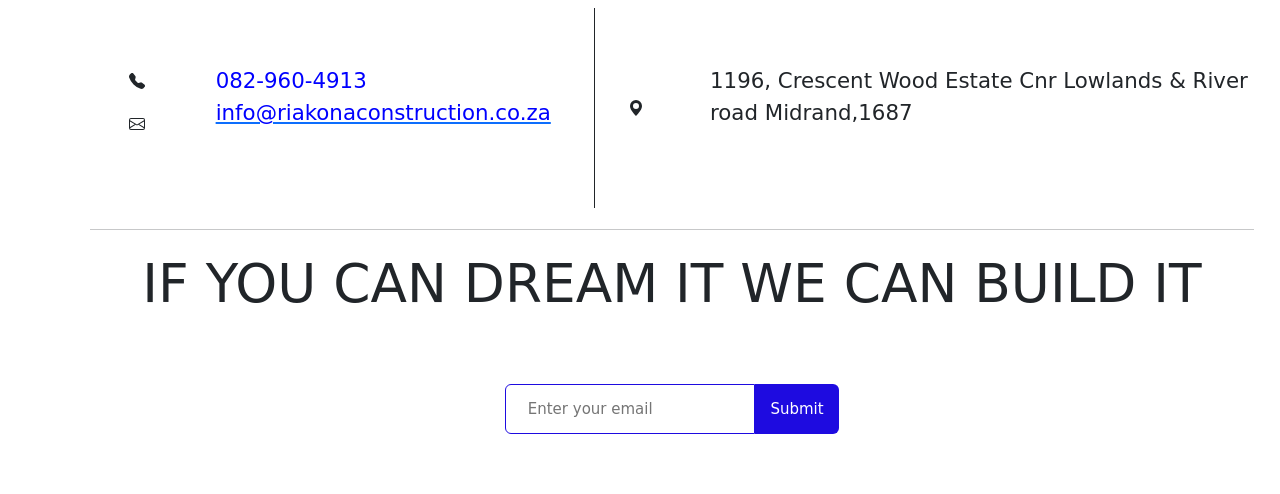
<file: faq.html>
<!DOCTYPE html>
<html lang="en">

<head>
  <meta charset="UTF-8" />
  <meta name="viewport" content="width=device-width, initial-scale=1.0" />
  <meta name="description"
    content="Find answers to frequently asked questions about Riakona Construction's building processes, service offerings, and how we ensure quality in every project.">
  <link rel="stylesheet" href="RiakonaStyleSheet.css" />
  <link href="https://cdn.jsdelivr.net/npm/bootstrap@5.3.6/dist/css/bootstrap.min.css" rel="stylesheet"
    integrity="sha384-4Q6Gf2aSP4eDXB8Miphtr37CMZZQ5oXLH2yaXMJ2w8e2ZtHTl7GptT4jmndRuHDT" crossorigin="anonymous" />

  <title>Riakona</title>
  <link rel="icon" type="image/x-icon" href="images/logo.png" style="height: 30px; width: 30px" />
</head>
<!-- Google tag (gtag.js) -->
<script async src="https://www.googletagmanager.com/gtag/js?id=G-8F7TDN0SRR"></script>
<script>
  window.dataLayer = window.dataLayer || [];
  function gtag() { dataLayer.push(arguments); }
  gtag('js', new Date());

  gtag('config', 'G-8F7TDN0SRR');
</script>

<body id="bootstrap-overrides">
  <!-- Header with Navbar -->
  <header>
    <nav class="navbar navbar-expand-lg bg-white border-bottom shadow-sm">
      <div class="container-fluid justify-content-between">
        <!-- Logo -->
        <a class="navbar-brand" href="#">
          <img src="images/RIAKONA.png" alt="Riakona Logo" width="150" height="120" />
        </a>

        <!-- Toggler for mobile -->
        <button class="navbar-toggler" type="button" data-bs-toggle="collapse" data-bs-target="#navbarNavAltMarkup"
          aria-controls="navbarNavAltMarkup" aria-expanded="false" aria-label="Toggle navigation">
          <span class="navbar-toggler-icon"></span>
        </button>

        <!-- Navigation Links -->
        <div class="collapse navbar-collapse " id="navbarNavAltMarkup">
          <ul class="navbar-nav ms-auto " style="gap: 6vw">
            <li class="nav-item">
              <a class="nav-link " aria-current="page" href="index.html">Home</a>
            </li>
            <li class="nav-item">
              <a class="nav-link" href="about.html">About</a>
            </li>
            <li class="nav-item">
              <a class="nav-link" href="service.html">Services</a>
            </li>
            <li class="nav-item">
              <a class="nav-link" href="contact.html">Contact</a>
            </li>
            <li class="nav-item">
              <a class="nav-link active" href="faq.html" style="color: #013185;">FAQ</a>
            </li>
          </ul>
        </div>
      </div>
    </nav>
  </header>
  <!-- FAQ -->
  <div class="faq">
    <h1>FAQ</h1>
    <h6>Common Questions</h6>
    <hr width="50%" height="2px" />
    <div class="faq-question">
      <h6 style="color: #377aef">
        What type of construction project do you handle?
      </h6>
      <p>
        We handle residential, commercial, and industrial projects including
        new builds, renovations, tiling, ceilings, plastering, and paving.
      </p>
    </div>

    <hr width="50%" height="2px" />
    <div class="faq-question">
      <h6 style="color: #377aef">
        Are your services available across South Africa?
      </h6>
      <p>
        Yes, we operate nationally and can mobilize teams for projects across
        different provinces.
      </p>
    </div>

    <hr width="50%" height="2px" />
    <div class="faq-question">
      <h6 style="color: #377aef">How long will my project take?</h6>
      <p>
        Project timelines vary based on size and complexity. After an initial
        assessment, we'll provide a detailed schedule and keep you updated
        throughout.
      </p>
    </div>
    <hr width="50%" height="2px" />

    <div class="faq-question">
      <h6 style="color: #377aef">Can you help with planning and design?</h6>
      <p>
        Yes. We collaborate with architects and engineers and can assist in
        the planning, design, and approval phases.
      </p>
    </div>

    <hr width="50%" height="2px" />
    <div class="faq-question">
      <h6 style="color: #377aef">What materials do you use?</h6>
      <p>
        We use high-quality, locally sourced materials that meet industry
        standards to ensure durability and long-lasting results.
      </p>
    </div>
    <hr width="50%" height="2px" />

    <div class="faq-question">
      <h6 style="color: #377aef">How do I get started with Riakona?</h6>
      <p>
        Simply contact us via phone, email, or our website form. We’ll
        schedule a consultation and guide you through the next steps.
      </p>
    </div>
    <hr width="50%" height="2px" />
  </div>
  <!-- FOOTER -->
  <footer>
    <img src="images/logo.png" alt="logo" width="150px" height="120px" />
    <br />
    <hr />
    <div class="footer-contact">
      <div class="contact_Details row">
        <div class="row phone">
          <div class="col-2 col-lg-3" style="
                display: flex;
                align-items: center;
                justify-content: center;
              ">
            <svg xmlns="http://www.w3.org/2000/svg" width="16" height="16" fill="currentColor"
              class="bi bi-telephone-fill" viewBox="0 0 16 16">
              <path fill-rule="evenodd"
                d="M1.885.511a1.745 1.745 0 0 1 2.61.163L6.29 2.98c.329.423.445.974.315 1.494l-.547 2.19a.68.68 0 0 0 .178.643l2.457 2.457a.68.68 0 0 0 .644.178l2.189-.547a1.75 1.75 0 0 1 1.494.315l2.306 1.794c.829.645.905 1.87.163 2.611l-1.034 1.034c-.74.74-1.846 1.065-2.877.702a18.6 18.6 0 0 1-7.01-4.42 18.6 18.6 0 0 1-4.42-7.009c-.362-1.03-.037-2.137.703-2.877z" />
            </svg>
          </div>
          <div class="col-10 col-lg-9">
            <a href="https://wa.me/27829604913" target="_blank" style="text-decoration: none; color: blue">
              <i class="fa fa-phone" aria-hidden="true"></i> 082-960-4913
            </a>
          </div>
        </div>
        <br />
        <div class="row email">
          <div class="col-2 col-lg-3" style="
                display: flex;
                align-items: center;
                justify-content: center;
              ">
            <svg xmlns="http://www.w3.org/2000/svg" width="16" height="16" fill="currentColor" class="bi bi-envelope"
              viewBox="0 0 16 16">
              <path
                d="M0 4a2 2 0 0 1 2-2h12a2 2 0 0 1 2 2v8a2 2 0 0 1-2 2H2a2 2 0 0 1-2-2zm2-1a1 1 0 0 0-1 1v.217l7 4.2 7-4.2V4a1 1 0 0 0-1-1zm13 2.383-4.708 2.825L15 11.105zm-.034 6.876-5.64-3.471L8 9.583l-1.326-.795-5.64 3.47A1 1 0 0 0 2 13h12a1 1 0 0 0 .966-.741M1 11.105l4.708-2.897L1 5.383z" />
            </svg>
          </div>

          <div class="col-10 col-lg-9">
            <a href="mailto:info@riakonaconstruction.co.za">
              <p style="color: blue">info@riakonaconstruction.co.za</p>
            </a>
          </div>
        </div>
      </div>

      <div class="vl"></div>
      <hr style="width: 80%" />
      <div class="address">
        <div class="row address">
          <div class="col-2" style="
                display: flex;
                align-items: center;
                justify-content: center;
              ">
            <svg xmlns="http://www.w3.org/2000/svg" width="16" height="16" fill="currentColor"
              class="bi bi-geo-alt-fill" viewBox="0 0 16 16">
              <path d="M8 16s6-5.686 6-10A6 6 0 0 0 2 6c0 4.314 6 10 6 10m0-7a3 3 0 1 1 0-6 3 3 0 0 1 0 6" />
            </svg>
          </div>
          <div class="col-10">
            <p>1196, Crescent Wood Estate
              Cnr Lowlands & River road
              Midrand,1687</p>
          </div>
        </div>
      </div>
    </div>
    <hr />

    <h1>IF YOU CAN DREAM IT WE CAN BUILD IT</h1>
    <div class="input-group">
      <form id="emailSubscribe" name="submit-to-google-sheet" action="https://api.web3forms.com/submit" method="POST">
        <input type="email" class="input" id="Email" name="Email" placeholder="Enter your email" autocomplete="off"
          style="color: black" />
        <button class="button--submit" value="Subscribe" type="submit" title="Subscribe for project updates">
          Submit
        </button>
        <span id="msg"></span>
      </form>
    </div>
  </footer>

  <script src="https://cdn.jsdelivr.net/npm/bootstrap@5.3.6/dist/js/bootstrap.bundle.min.js"
    integrity="sha384-j1CDi7MgGQ12Z7Qab0qlWQ/Qqz24Gc6BM0thvEMVjHnfYGF0rmFCozFSxQBxwHKO"
    crossorigin="anonymous"></script>
  <script src="script.js"></script>

</body>

</html>
</file>
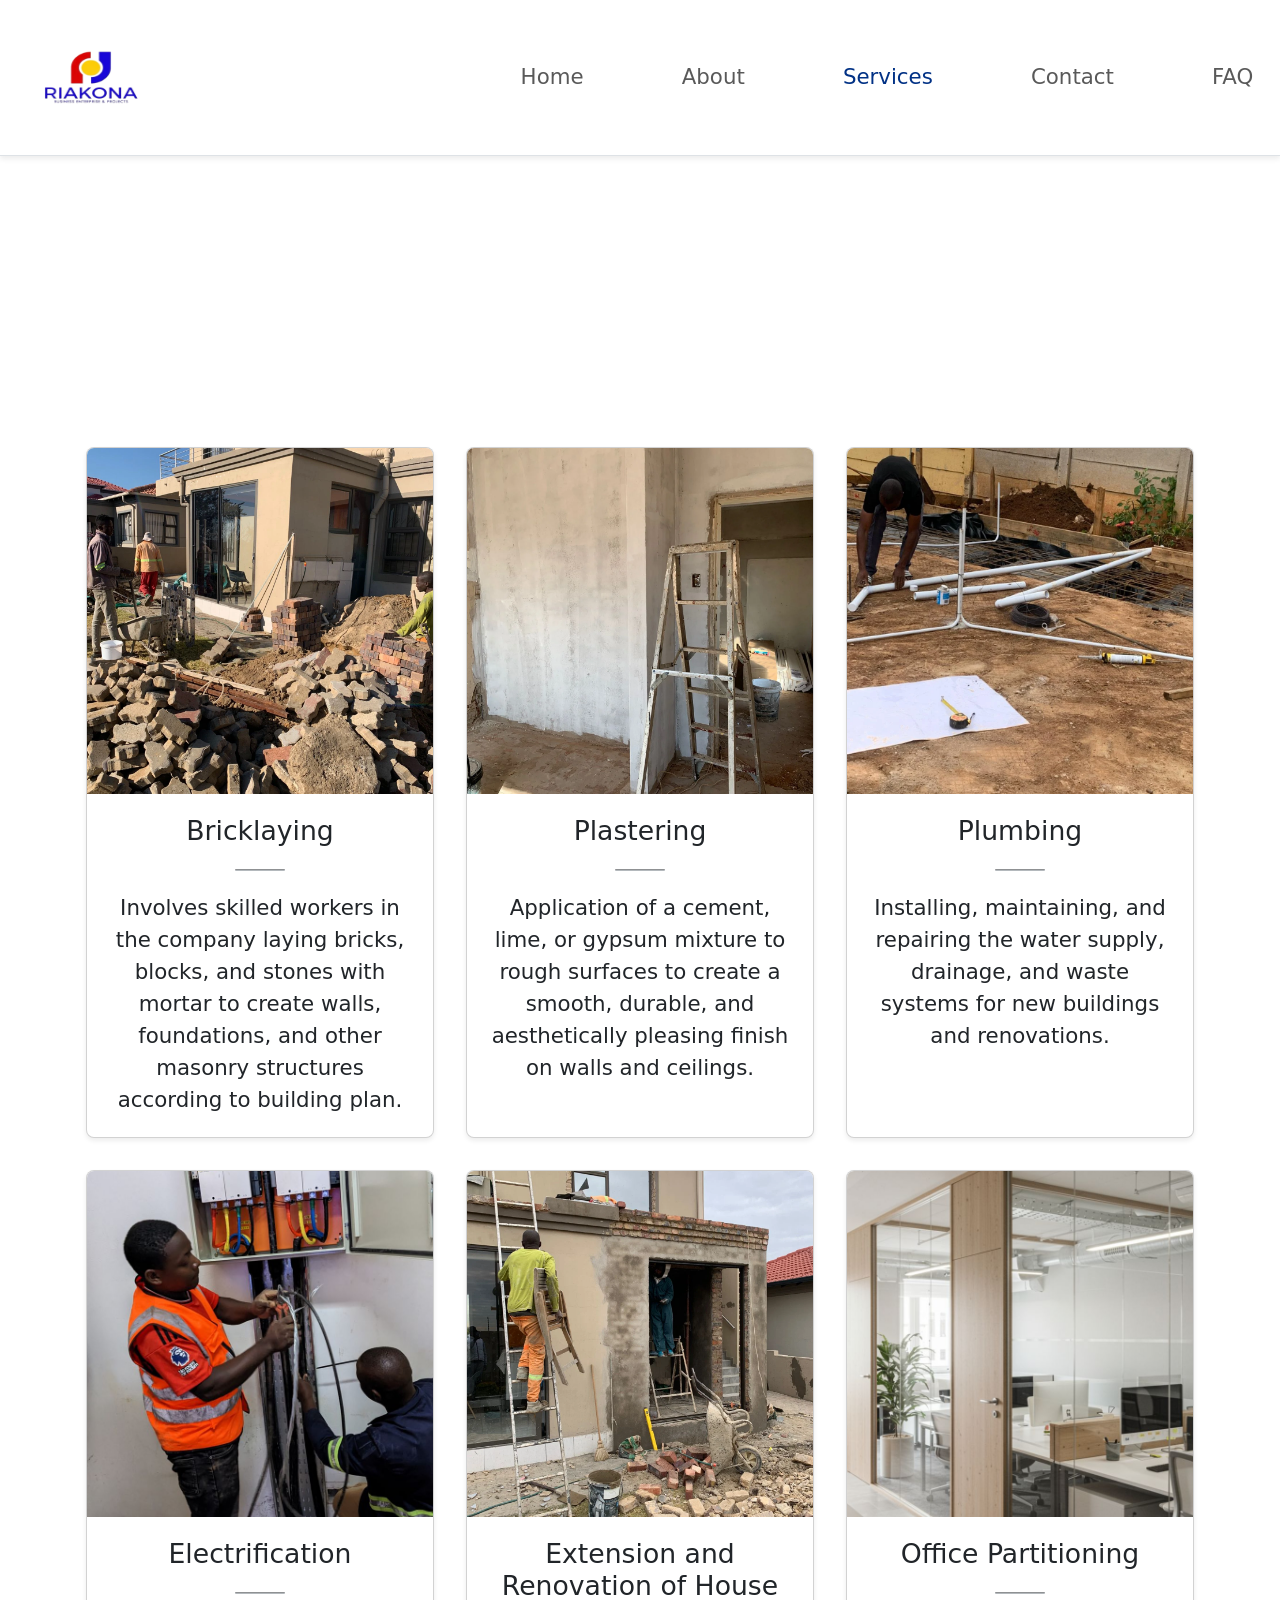
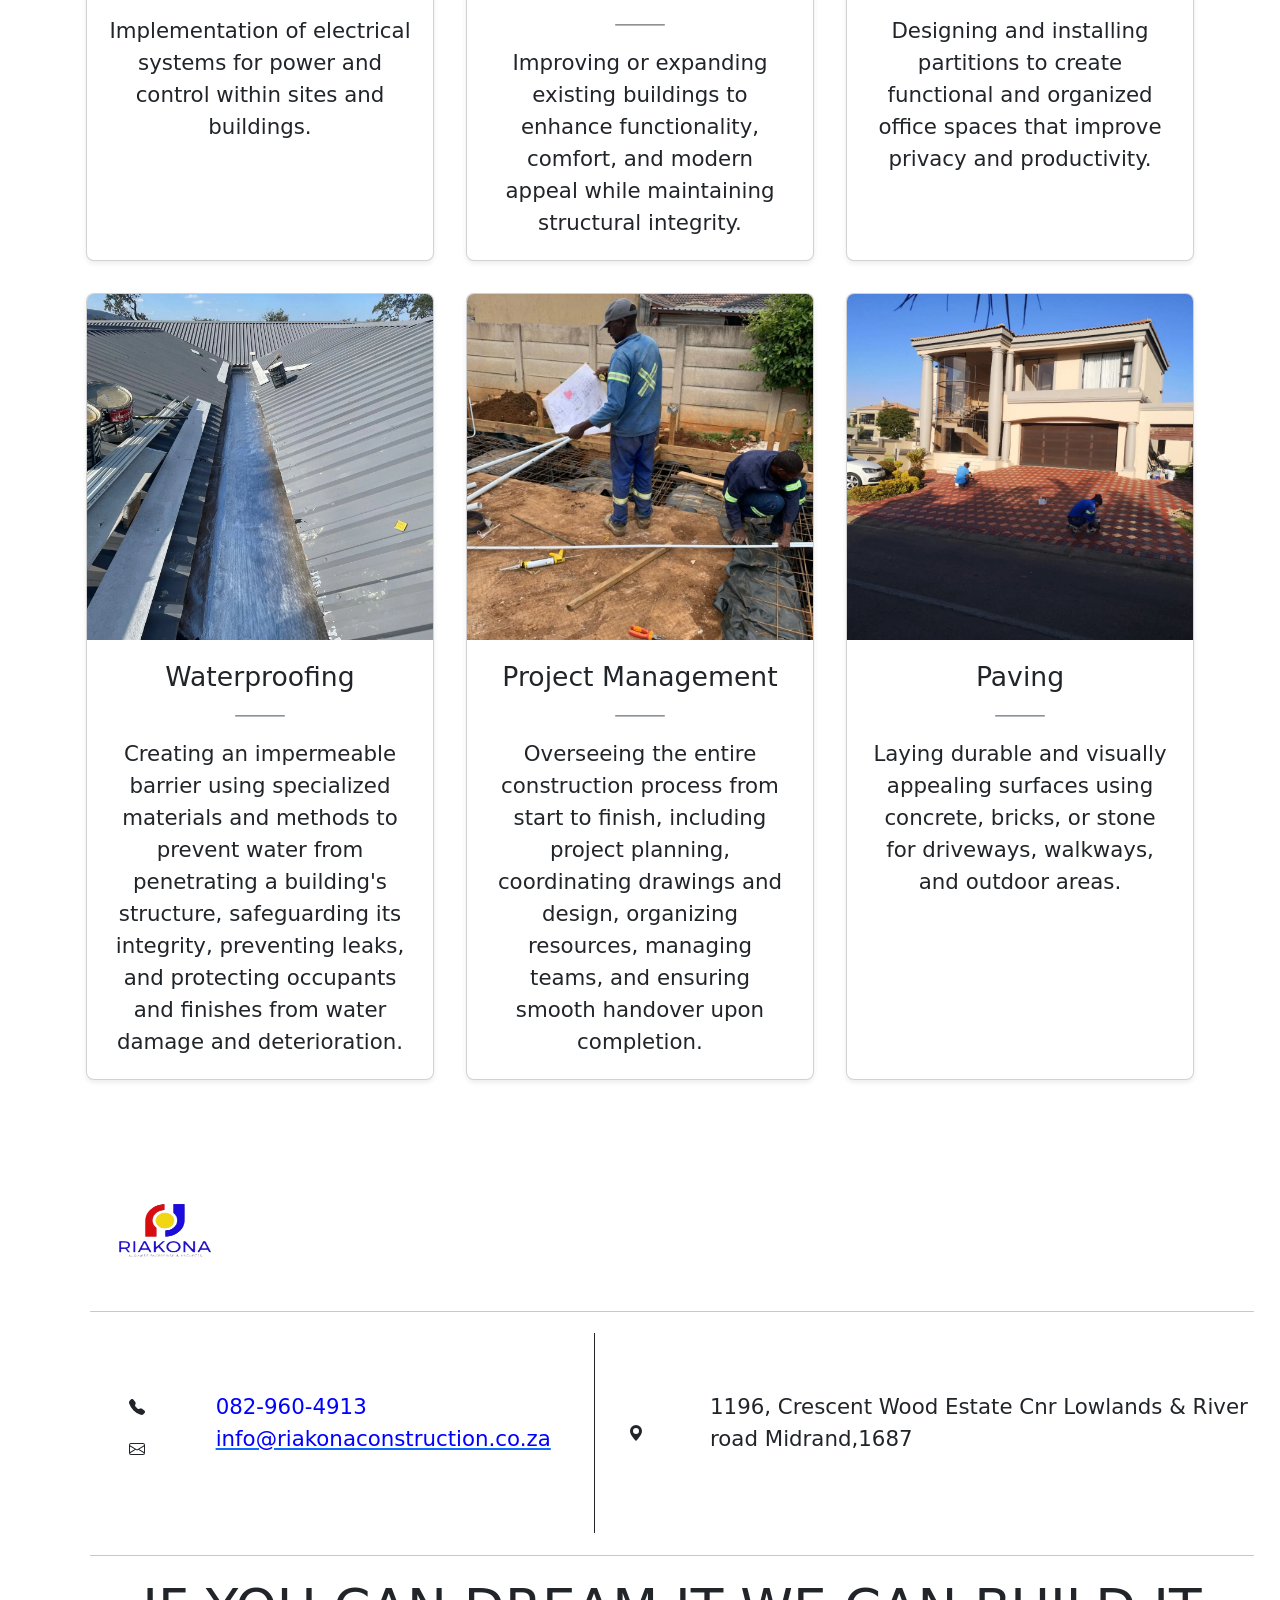
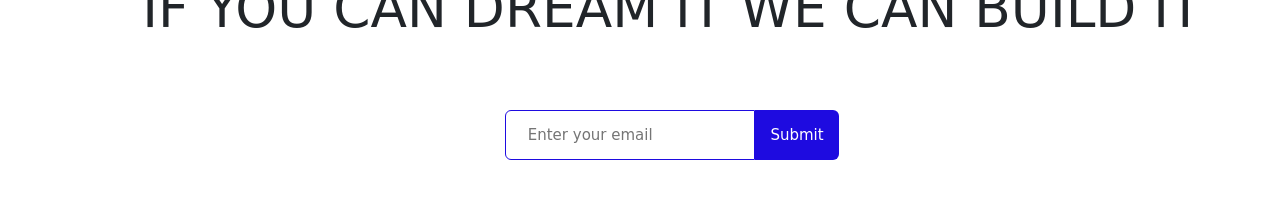
<file: service.html>
<!DOCTYPE html>
<html lang="en">

<head>
  <meta charset="UTF-8" />
  <meta name="viewport" content="width=device-width, initial-scale=1.0" />
  <meta name="description"
    content="From foundation to finishes, explore our expert building services including skilled bricklaying, professional tiling, and full-scale electrification for your next project.">

  <!-- Style sheet -->
  <link rel="stylesheet" href="RiakonaStyleSheet.css" />

  <!-- Bootstrap  -->
  <link href="https://cdn.jsdelivr.net/npm/bootstrap@5.3.8/dist/css/bootstrap.min.css" rel="stylesheet"
    integrity="sha384-sRIl4kxILFvY47J16cr9ZwB07vP4J8+LH7qKQnuqkuIAvNWLzeN8tE5YBujZqJLB" crossorigin="anonymous">

  <!-- Page Title & Favicon -->
  <title>Riakona Construction</title>
  <link rel="icon" type="image/x-icon" href="images/logo.png" />
</head>

<body id="bootstrap-overrides">
  <!-- Header with Navbar -->
  <header>
    <nav class="navbar navbar-expand-lg bg-white border-bottom shadow-sm">
      <div class="container-fluid justify-content-between">
        <!-- Logo -->
        <a class="navbar-brand" href="#">
          <img src="images/RIAKONA.png" alt="Riakona Logo" width="150" height="120" />
        </a>

        <!-- Toggler for mobile -->
        <button class="navbar-toggler" type="button" data-bs-toggle="collapse" data-bs-target="#navbarNavAltMarkup"
          aria-controls="navbarNavAltMarkup" aria-expanded="false" aria-label="Toggle navigation">
          <span class="navbar-toggler-icon"></span>
        </button>

        <!-- Navigation Links -->
        <div class="collapse navbar-collapse " id="navbarNavAltMarkup">
          <ul class="navbar-nav ms-auto " style="gap: 6vw">
            <li class="nav-item">
              <a class="nav-link " href="index.html">Home</a>
            </li>
            <li class="nav-item">
              <a class="nav-link " href="about.html">About</a>
            </li>
            <li class="nav-item">
              <a class="nav-link active" aria-current="page" style="color: #013185;" href="service.html">Services</a>
            </li>
            <li class="nav-item">
              <a class="nav-link" href="contact.html">Contact</a>
            </li>
            <li class="nav-item">
              <a class="nav-link" href="faq.html">FAQ</a>
            </li>
          </ul>
        </div>
      </div>
    </nav>
  </header>
  <!-- Google tag (gtag.js) -->
  <script async src="https://www.googletagmanager.com/gtag/js?id=G-8F7TDN0SRR"></script>
  <script>
    window.dataLayer = window.dataLayer || [];
    function gtag() { dataLayer.push(arguments); }
    gtag('js', new Date());

    gtag('config', 'G-8F7TDN0SRR');
  </script>
  <!-- service card -->
  <div class="service-container container my-5">

    <div class="service-title-container text-center mb-5 animate-on-scroll">
      <h1>Services We Offer</h1>
      <div class="special-heading-border mx-auto" style="width: 150px;"></div>

      <p class="mt-3">
        At Riakona construction, we offer a wide range of professional
        construction services to meet both residential and commercial
        needs. Our work is defined by quality, safety, and client
        satisfaction.
      </p>
    </div>

    <div class="row row-cols-1 row-cols-md-3 g-4">

      <div class="col">
        <div class="card h-100 shadow-sm">
          <img src="images/bricklayering1.webp" class="card-img-top" alt="Bricklaying service">
          <div class="card-body text-center">
            <h3 class="card-title h5">Bricklaying</h3>
            <hr class="short-hr mx-auto">
            <p class="card-text">
              Involves skilled workers in the company laying bricks, blocks, and stones with mortar to create walls,
              foundations, and other masonry structures according to building plan.
            </p>
          </div>
        </div>
      </div>

      <div class="col">
        <div class="card h-100 shadow-sm">
          <img src="images/plastering2.webp" class="card-img-top" alt="Plastering service">
          <div class="card-body text-center">
            <h3 class="card-title h5">Plastering</h3>
            <hr class="short-hr mx-auto">
            <p class="card-text">
              Application of a cement, lime, or gypsum mixture to rough surfaces to create a smooth, durable, and
              aesthetically pleasing finish on walls and ceilings.
            </p>
          </div>
        </div>
      </div>

      <div class="col">
        <div class="card h-100 shadow-sm">
          <img src="images/plumbing.webp" class="card-img-top" alt="Plumbing service">
          <div class="card-body text-center">
            <h3 class="card-title h5">Plumbing</h3>
            <hr class="short-hr mx-auto">
            <p class="card-text">
              Installing, maintaining, and repairing the water supply, drainage, and waste systems for new buildings and
              renovations.
            </p>
          </div>
        </div>
      </div>

      <div class="col">
        <div class="card h-100 shadow-sm">
          <img src="images/electrification.jpeg" class="card-img-top" alt="Electrification service">
          <div class="card-body text-center">
            <h3 class="card-title h5">Electrification</h3>
            <hr class="short-hr mx-auto">
            <p class="card-text">
              Implementation of electrical systems for power and control within sites and buildings.
            </p>
          </div>
        </div>
      </div>



      <div class="col">
        <div class="card h-100 shadow-sm">
          <img src="images/renovating2.webp" class="card-img-top" alt="House extension service">
          <div class="card-body text-center">
            <h3 class="card-title h5">Extension and Renovation of House</h3>
            <hr class="short-hr mx-auto">
            <p class="card-text">
              Improving or expanding existing buildings to enhance functionality, comfort, and modern appeal while
              maintaining structural integrity.
            </p>
          </div>
        </div>
      </div>

      <div class="col">
        <div class="card h-100 shadow-sm">
          <img src="images/office_partition.jpeg" class="card-img-top" alt="Office partitioning service">
          <div class="card-body text-center">
            <h3 class="card-title h5">Office Partitioning</h3>
            <hr class="short-hr mx-auto">
            <p class="card-text">
              Designing and installing partitions to create functional and organized office spaces that improve privacy
              and productivity.
            </p>
          </div>
        </div>
      </div>

      <div class="col">
        <div class="card h-100 shadow-sm">
          <img src="images/waterprooing.webp" class="card-img-top" alt="Waterproofing service">
          <div class="card-body text-center">
            <h3 class="card-title h5">Waterproofing</h3>
            <hr class="short-hr mx-auto">
            <p class="card-text">
              Creating an impermeable barrier using specialized materials and methods to prevent water from penetrating
              a building's structure, safeguarding its integrity, preventing leaks, and protecting occupants and
              finishes from water damage and deterioration.
            </p>
          </div>
        </div>
      </div>

      <div class="col">
        <div class="card h-100 shadow-sm">
          <img src="images/project_managemnet.webp" class="card-img-top" alt="Project management service">
          <div class="card-body text-center">
            <h3 class="card-title h5">Project Management</h3>
            <hr class="short-hr mx-auto">
            <p class="card-text">
              Overseeing the entire construction process from start to finish, including project planning, coordinating
              drawings and design, organizing resources, managing teams, and ensuring smooth handover upon completion.
            </p>
          </div>
        </div>
      </div>

      <div class="col">
        <div class="card h-100 shadow-sm">
          <img src="images/paving.webp" class="card-img-top" alt="Paving service">
          <div class="card-body text-center">
            <h3 class="card-title h5">Paving</h3>
            <hr class="short-hr mx-auto">
            <p class="card-text">
              Laying durable and visually appealing surfaces using concrete, bricks, or stone for driveways, walkways,
              and outdoor areas.
            </p>
          </div>
        </div>
      </div>

    </div>
  </div>
  <!-- FOOTER -->
  <footer>
    <img src="images/logo.png" alt="logo" width="150px" height="120px" />
    <br />
    <hr />
    <div class="footer-contact">
      <div class="contact_Details row">
        <div class="row phone">
          <div class="col-2 col-lg-3" style="
                display: flex;
                align-items: center;
                justify-content: center;
              ">
            <svg xmlns="http://www.w3.org/2000/svg" width="16" height="16" fill="currentColor"
              class="bi bi-telephone-fill" viewBox="0 0 16 16">
              <path fill-rule="evenodd"
                d="M1.885.511a1.745 1.745 0 0 1 2.61.163L6.29 2.98c.329.423.445.974.315 1.494l-.547 2.19a.68.68 0 0 0 .178.643l2.457 2.457a.68.68 0 0 0 .644.178l2.189-.547a1.75 1.75 0 0 1 1.494.315l2.306 1.794c.829.645.905 1.87.163 2.611l-1.034 1.034c-.74.74-1.846 1.065-2.877.702a18.6 18.6 0 0 1-7.01-4.42 18.6 18.6 0 0 1-4.42-7.009c-.362-1.03-.037-2.137.703-2.877z" />
            </svg>
          </div>
          <div class="col-10 col-lg-9">
            <a href="https://wa.me/27829604913" target="_blank" style="text-decoration: none;color: blue ">
              <i class="fa fa-phone" aria-hidden="true"></i> 082-960-4913
            </a>
          </div>
        </div>
        <br />
        <div class="row email">
          <div class="col-2 col-lg-3" style="
                display: flex;
                align-items: center;
                justify-content: center;
              ">
            <svg xmlns="http://www.w3.org/2000/svg" width="16" height="16" fill="currentColor" class="bi bi-envelope"
              viewBox="0 0 16 16">
              <path
                d="M0 4a2 2 0 0 1 2-2h12a2 2 0 0 1 2 2v8a2 2 0 0 1-2 2H2a2 2 0 0 1-2-2zm2-1a1 1 0 0 0-1 1v.217l7 4.2 7-4.2V4a1 1 0 0 0-1-1zm13 2.383-4.708 2.825L15 11.105zm-.034 6.876-5.64-3.471L8 9.583l-1.326-.795-5.64 3.47A1 1 0 0 0 2 13h12a1 1 0 0 0 .966-.741M1 11.105l4.708-2.897L1 5.383z" />
            </svg>
          </div>

          <div class="col-10 col-lg-9">
            <a href="mailto:info@riakonaconstruction.co.za">
              <p style="color: blue">info@riakonaconstruction.co.za</p>
            </a>
          </div>
        </div>
      </div>

      <div class="vl"></div>
      <hr style="width: 80%" />
      <div class="address">
        <div class="row address">
          <div class="col-2" style="
                display: flex;
                align-items: center;
                justify-content: center;
              ">
            <svg xmlns="http://www.w3.org/2000/svg" width="16" height="16" fill="currentColor"
              class="bi bi-geo-alt-fill" viewBox="0 0 16 16">
              <path d="M8 16s6-5.686 6-10A6 6 0 0 0 2 6c0 4.314 6 10 6 10m0-7a3 3 0 1 1 0-6 3 3 0 0 1 0 6" />
            </svg>
          </div>
          <div class="col-10">
            <p>1196, Crescent Wood Estate
              Cnr Lowlands & River road
              Midrand,1687</p>
          </div>
        </div>
      </div>
    </div>
    <hr />

    <h1>IF YOU CAN DREAM IT WE CAN BUILD IT</h1>
    <div class="input-group">
      <form id="emailSubscribe" name="submit-to-google-sheet" action="https://api.web3forms.com/submit" method="POST">
        <input type="email" class="input" id="Email" name="Email" placeholder="Enter your email" autocomplete="off"
          style="color: black" />
        <button class="button--submit" value="Subscribe" type="submit" title="Subscribe for project updates">
          Submit
        </button>
        <span id="msg"></span>
      </form>
    </div>
  </footer>

  <script src="https://cdn.jsdelivr.net/npm/bootstrap@5.3.6/dist/js/bootstrap.bundle.min.js"
    integrity="sha384-j1CDi7MgGQ12Z7Qab0qlWQ/Qqz24Gc6BM0thvEMVjHnfYGF0rmFCozFSxQBxwHKO"
    crossorigin="anonymous"></script>
  <script src="script.js"></script>

</body>

</html>
</file>
<file: RiakonaStyleSheet.css>
/* 1. VARIABLES & RESET */
:root {
  /* Color Palette */
  --background: #d9d9d9;
  --primary-color: #1c1d20;
  --secondary-color: #4a4d57;
  --accent-color: #00ffc4;
  --text-color: #f9f9f9;
  --button-color: #1e0be0;
  --brand-blue: #0d6efd;
  --brand-dark-blue: #013185;
  --subtle-grey: #6c757d;

  /* Carousel Dimensions */
  --card-width: min(280px, 75vw);
  --card-height: 500px;
  --nav-btn-size: 40px;

  /* Animation */
  --ease-out: cubic-bezier(0, 0, 0.2, 1);
  --ease-in-out: cubic-bezier(0.4, 0, 0.2, 1);
  --duration-fast: 200ms;
  --duration-medium: 400ms;
  --duration-slow: 600ms;
}

* {
  margin: 0;
  padding: 0;
  box-sizing: border-box;
}

html {
  font-family: "Segoe UI", Tahoma, Geneva, Verdana, sans-serif;
  font-size: 16pt;
  color: var(--text-color);
}

body {
  min-height: 100vh;
  /* padding: 10px; */
  background-color: var(--background);
  display: flex;
  flex-direction: column;
  align-items: center;
  overflow-x: hidden;
}

header {
  width: 100%;
}

/* 2. SHARED COMPONENTS */
#bootstrap-overrides #cta {
  min-height: 30px;
  width: 150px;
  padding: 0.5em 1em;
  border: none;
  background-color: var(--button-color);
  color: var(--text-color);
  font-size: 15px;
  cursor: pointer;
  transition: background-color 0.3s ease-in-out;
  display: flex;
  align-items: center;
  justify-content: center;
  border-radius: 0px;
}

#logo_button {
  border-radius: 30px 0 30px 0;
  background-color: var(--button-color);
  color: var(--text-color);
}

/* TEAM CAROUSEL & FLIP CARDS */
.carousel-wrapper {
  display: flex;
  flex-direction: column;
  align-items: center;
  width: 100%;
  padding: 2rem 0;
  overflow-x: hidden !important;
}

.carousel {
  width: min(100% - 2rem, 800px);
  padding-block: 2rem;
  display: grid;
  grid-auto-flow: column;
  grid-auto-columns: var(--card-width);
  gap: 2rem;
  overflow-x: auto;
  scroll-snap-type: x mandatory;
  overscroll-behavior-x: contain;
  scroll-behavior: smooth;
  scrollbar-width: none;
  anchor-name: --carousel;
}

.carousel::-webkit-scrollbar {
  display: none;
}

/* Spacers to center first/last items */
.carousel::before,
.carousel::after {
  content: "";
  width: calc(50% - (var(--card-width) / 2));
}

/* 3D Scene Container */
.carousel-item {
  position: relative;
  height: var(--card-height);
  scroll-snap-align: center;
  scroll-snap-stop: always;
  perspective: 1000px;
  container-type: scroll-state;
  display: flex !important;
  cursor: pointer; /* Indicates interactivity */
}

.carousel-item.scroll-start {
  scroll-initial-target: nearest;
}

/* Flip Logic */
.flip-card-inner {
  position: relative;
  width: 100%;
  height: 100%;
  text-align: center;
  transition: transform 0.6s cubic-bezier(0.4, 0, 0.2, 1);
  transform-style: preserve-3d;
  border-radius: 20px;
  box-shadow: 0 10px 25px rgba(0, 0, 0, 0.2);
}

.carousel-item:hover .flip-card-inner {
  transform: rotateY(180deg);
}

.flip-card-front,
.flip-card-back {
  position: absolute;
  width: 100%;
  height: 100%;
  backface-visibility: hidden;
  -webkit-backface-visibility: hidden;
  border-radius: 20px;
  overflow: hidden;
  display: flex;
  flex-direction: column;
  align-items: center;
}

/* Front Face */
.flip-card-front {
  background-color: var(--primary-color);
  color: var(--text-color);
  z-index: 2;
  justify-content: flex-start;
}

.flip-card-front .card-content {
  padding: 1rem;
  width: 100%;
  display: flex;
  flex-direction: column;
  align-items: center;
}

.flip-card-front h2 {
  font-size: 1.3rem;
  margin: 0;
}

.flip-card-front p {
  font-size: 0.9rem;
  opacity: 0.8;
  margin: 0;
}

/* Image Fill Logic */
.img-container.fill {
  width: 100%;
  height: 240px;
  display: flex;
  justify-content: center;
  align-items: center;
  overflow: hidden;
  background-color: #000;
}

.img-container.fill img {
  min-width: 90%;
  min-height: 80%;
  width: 100%;
  height: 100%;
  object-fit: cover;
  transition: transform 0.4s ease;
}

.carousel-item:hover .img-container.fill img {
  transform: scale(1.1);
}

/* Back Face */
.flip-card-back {
  background: linear-gradient(
    135deg,
    var(--primary-color),
    var(--secondary-color)
  );
  color: var(--text-color);
  transform: rotateY(180deg);
  justify-content: center;
  padding: 2rem;
  border: 2px solid var(--brand-blue);
}

.flip-card-back h3 {
  color: var(--brand-blue);
  margin: 0;
}

/* Custom Separators */
.special-heading-border {
  width: 80px;
  height: 3px;
  background-color: var(--brand-blue);
  margin: 0.5rem 0;
  border-radius: 2px;
}

.short-hr {
  width: 50px;
  height: 2px;
  background-color: var(--subtle-grey);
  opacity: 0.5;
  margin: 1rem auto;
  border-radius: 2px;
}

/* Scroll Animation (Scale Effect) */
@container not scroll-state(snapped: inline) {
  .flip-card-inner {
    transform: scale(0.85);
    opacity: 0.5;
    filter: blur(2px);
  }
}

/* Carousel Markers & Buttons */
.carousel {
  scroll-marker-group: after;
}

.carousel::scroll-marker-group {
  position: absolute;
  position-anchor: --carousel;
  left: 0;
  right: 0;
  display: flex;
  justify-content: center;
  gap: 0.5rem;
  z-index: 10;
}

.carousel-item::scroll-marker {
  content: "";
  width: 12px;
  height: 12px;
  background-color: var(--secondary-color);
  border-radius: 50%;
  transition: 0.3s;
  cursor: pointer;
}

.carousel-item::scroll-marker:target-current {
  background-color: var(--brand-dark-blue);
  transform: scale(1.3);
}

.carousel::scroll-button(*) {
  position: absolute;
  position-anchor: --carousel;
  width: var(--nav-btn-size);
  height: var(--nav-btn-size);
  border-radius: 50%;
  background-color: var(--button-color);
  color: white;
  display: grid;
  place-content: center;
  cursor: pointer;
  border: none;
  transform: translateY(-50%);
  transition: transform 0.2s;
  z-index: 20;
}

.carousel::scroll-button(inline-start) {
  left: 0px;
  content: "❮";
}

.carousel::scroll-button(inline-end) {
  right: 0px;
  content: "❯";
}

.msg-supports {
  font-size: 0.8rem;
  color: var(--secondary-color);
  margin-bottom: 1rem;
}

@supports selector(::scroll-marker-group) {
  .msg-supports {
    display: none;
  }
}

/* 3. LANDING PAGE */

/* Hero entrance animation keyframes */
@keyframes heroFadeSlideUp {
  from {
    opacity: 0;
    transform: translateY(32px);
  }
  to {
    opacity: 1;
    transform: translateY(0);
  }
}

.landingpage {
  background-image: linear-gradient(
      to right,
      rgba(0, 0, 0, 0.7),
      rgba(0, 0, 0, 0)
    ),
    url("images/background1.webp");
  width: 100%;
  height: 75vh;
  background-size: cover;
  color: white;
  padding: 20px;
}

.landingpage_text {
  display: flex;
  flex-direction: column;
  justify-content: center;
  align-items: center;
  text-align: center;
  margin-top: 10%;
  padding-left: 2%;
  padding-right: 2%;
}

/* Hero children animate in with a stagger */
.landingpage_text > * {
  opacity: 0;
  animation: heroFadeSlideUp var(--duration-slow) var(--ease-out) forwards;
}

.landingpage_text > *:nth-child(1) { animation-delay: 100ms; }
.landingpage_text > *:nth-child(2) { animation-delay: 250ms; }
.landingpage_text > *:nth-child(3) { animation-delay: 400ms; }
.landingpage_text > *:nth-child(4) { animation-delay: 550ms; }

.landingpage_text strong {
  text-align: justify;
}
@media (max-width: 650px) {
  .landingpage_text strong {
    font-size: medium;
  }
}

/* 4. ABOUT & FAQ */
.faq,
.about {
  display: flex;
  flex-direction: column;
  justify-content: space-around;
  align-items: center;
  padding: 2rem 20px;
  width: 100%;
  background-size: cover;
  background-position: center;
  color: white;
}

.about {
  background-image: linear-gradient(
      to right,
      rgba(0, 0, 0, 0.7),
      rgba(0, 0, 0, 0.7)
    ),
    url("images/background2.webp");
}

.about h6,
.faq h6 {
  display: flex;
  justify-content: center;
  color: #377aef;
}
.about p {
  text-align: justify;
}
@media (max-width: 650px) {
  .about p {
    text-align: left;
    font-size: 14px;
  }
}

.about_section {
  width: 60%;
}

.faq {
  background-image: linear-gradient(
      to right,
      rgba(0, 0, 0, 0.7),
      rgba(0, 0, 0, 0.7)
    ),
    url("images/background3.webp");
}

#questions,
.faq-question {
  width: 60%;
}

/* 5. CONTACT */
.contactPageLanding,
form {
  margin: 5% 0;
  display: flex;
  flex-direction: column;
  justify-content: center;
  align-items: center;
}

form {
  max-width: 700px;
}

.contact {
  background-image: linear-gradient(
      to right,
      rgba(0, 0, 0, 0.7),
      rgba(0, 0, 0, 0)
    ),
    url("images/background5.webp");
  height: 100vh;
  width: 100%;
  background-size: cover;
  background-position: center;
  color: white;
  padding: 20px;
  display: flex;
  flex-direction: column;
  justify-content: center;
  align-items: center;
}

.form__group {
  position: relative;
  padding: 15px 0 0;
  margin-top: 10px;
  width: 100%;
}

.form__field {
  font-family: inherit;
  width: 100%;
  border: none;
  border-bottom: 2px solid #9b9b9b;
  outline: none;
  font-size: 1.3rem;
  color: #000;
  padding: 10px 0;
  background: transparent;
  transition: border-color 0.3s ease;
}

.form__label {
  position: absolute;
  top: 0;
  left: 0;
  font-size: 1rem;
  color: #9b9b9b;
  pointer-events: none;
  transition: 0.2s ease all;
}

.form__field::placeholder {
  color: transparent;
}

.form__field:focus + .form__label,
.form__field:not(:placeholder-shown) + .form__label {
  font-size: 0.85rem;
  top: -20px;
  color: var(--brand-dark-blue);
  font-weight: 600;
}

.form__field:focus {
  padding-bottom: 8px;
  border-bottom: 3px solid var(--brand-dark-blue);
  font-weight: 500;
}

.form__field:required,
.form__field:invalid {
  box-shadow: none;
}

.contact-drop-down {
  width: 100%;
  padding: 10px;
  font-size: 1.1rem;
  border: 1px solid #9b9b9b;
  border-radius: 5px;
  background-color: #fff;
  color: #333;
  margin: 2em 0 1em 0;
  transition: border 0.3s ease;
}

.contact-drop-down:focus {
  border-color: var(--brand-dark-blue);
  outline: none;
}

textarea.form__field {
  resize: vertical;
  min-height: 120px;
}

.contact_submit_btn {
  margin-top: 20px;
  border-radius: 10px;
  padding: 0.75em 2em;
  background-color: var(--brand-dark-blue);
  color: #fff;
  font-size: 1rem;
  border: none;
  cursor: pointer;
  transition: background-color 0.3s ease;
}

.contact_submit_btn:hover {
  background-color: #021d52;
}

.contactPageLanding input,
.contactPageLanding textarea {
  color: #000;
}

/* 6. FOOTER */
footer {
  margin-left: 5%;
  padding: 2%;
  height: 75vh;
}

footer h1 {
  display: flex;
  justify-content: center;
}

.footer-contact {
  display: flex;
  justify-content: space-around;
  align-items: center;
}

.vl {
  border-left: 1px solid;
  height: 200px;
}

.footer-contact hr {
  display: none;
}

.input-group,
#emailSubscribe {
  display: flex;
  align-items: center;
  justify-content: center;
  width: 100%;
  flex-direction: row;
}

.input {
  min-height: 50px;
  width: 250px;
  padding: 0 1rem;
  color: #fff;
  font-size: 15px;
  border: 1px solid var(--button-color);
  border-radius: 6px 0 0 6px;
  background-color: transparent;
}

.input:focus,
.input:focus-visible {
  border-color: #3898ec;
  outline: none;
}

.button--submit {
  min-height: 50px;
  padding: 0.5em 1em;
  border: none;
  border-radius: 0 6px 6px 0;
  background-color: var(--button-color);
  color: #fff;
  font-size: 15px;
  cursor: pointer;
  transition: background-color 0.3s ease-in-out;
}

.button--submit:hover {
  background-color: var(--button-color);
}

/* 7. MEDIA QUERIES */

/* Desktop/Large Screen Adjustments */
@media (min-width: 780px) {
  #contactForm {
    width: 450px;
  }
}

/* Tablet/Mobile Adjustments */
@media (max-width: 780px) {
  .vl {
    display: none;
  }

  .footer-contact {
    display: flex;
    flex-direction: column;
  }

  .footer-contact hr {
    display: block;
  }
}

@media (max-width: 768px) {
  .landingpage,
  .about,
  .faq,
  .contact {
    background-position: center top;
    padding: 40px 20px;
  }

  .landingpage {
    background-image: linear-gradient(
        to bottom,
        rgba(0, 0, 0, 0.8),
        rgba(0, 0, 0, 0.6)
      ),
      url("images/background1.webp");
  }

  .about {
    background-image: linear-gradient(
        to bottom,
        rgba(0, 0, 0, 0.8),
        rgba(0, 0, 0, 0.6)
      ),
      url("images/background2.webp");
  }

  .faq {
    background-image: linear-gradient(
        to bottom,
        rgba(0, 0, 0, 0.5),
        rgba(0, 0, 0, 0.6)
      ),
      url("images/background3.webp");
  }

  .contact {
    background-image: linear-gradient(
        to bottom,
        rgba(0, 0, 0, 0.8),
        rgba(0, 0, 0, 0.6)
      ),
      url("images/background5.webp");
  }
  .carousel a {
    font-size: 18px;
  }
}
.card-img-top {
  width: 100%;
  aspect-ratio: 1 / 1;
  object-fit: cover;
  object-position: center;
}

/* ─── IMPROVEMENT 2: Service card hover polish ─── */
.service-container .card {
  transition:
    transform var(--duration-fast) var(--ease-out),
    box-shadow var(--duration-fast) var(--ease-out);
  will-change: transform;
}

.service-container .card:hover {
  transform: translateY(-6px);
  box-shadow: 0 16px 40px rgba(0, 0, 0, 0.15) !important;
}

/* ─── IMPROVEMENT 3: Navbar scroll shadow ─── */
.navbar {
  transition: box-shadow var(--duration-fast) var(--ease-out);
}

.navbar.scrolled {
  box-shadow: 0 4px 20px rgba(0, 0, 0, 0.12) !important;
}

/* ─── IMPROVEMENT 4: Toast notification system ─── */
#toast-container {
  position: fixed;
  bottom: 1.5rem;
  right: 1.5rem;
  z-index: 9999;
  display: flex;
  flex-direction: column;
  gap: 0.6rem;
  pointer-events: none;
}

.toast-item {
  display: flex;
  align-items: center;
  gap: 0.75rem;
  padding: 0.85rem 1.1rem;
  border-radius: 10px;
  font-size: 0.88rem;
  font-family: "Segoe UI", Tahoma, Geneva, Verdana, sans-serif;
  max-width: 340px;
  pointer-events: all;
  box-shadow: 0 8px 24px rgba(0, 0, 0, 0.18);
  opacity: 0;
  transform: translateY(12px) scale(0.97);
  animation: toastIn var(--duration-medium) var(--ease-out) forwards;
}

.toast-item.toast-success {
  background: #1a2e1a;
  color: #a3e6a3;
  border: 1px solid rgba(163, 230, 163, 0.25);
}

.toast-item.toast-error {
  background: #2e1a1a;
  color: #e6a3a3;
  border: 1px solid rgba(230, 163, 163, 0.25);
}

.toast-item.toast-exit {
  animation: toastOut var(--duration-medium) var(--ease-out) forwards;
}

.toast-icon {
  font-size: 1.1rem;
  flex-shrink: 0;
}

.toast-close {
  margin-left: auto;
  background: none;
  border: none;
  color: inherit;
  opacity: 0.6;
  cursor: pointer;
  font-size: 1rem;
  padding: 0;
  line-height: 1;
  flex-shrink: 0;
}

.toast-close:hover {
  opacity: 1;
}

@keyframes toastIn {
  to {
    opacity: 1;
    transform: translateY(0) scale(1);
  }
}

@keyframes toastOut {
  to {
    opacity: 0;
    transform: translateY(8px) scale(0.95);
  }
}

/* ─── IMPROVEMENT 5: Animation consistency — ease-out for entering elements ─── */

/* About / FAQ sections fade in on scroll */
@keyframes fadeSlideUp {
  from {
    opacity: 0;
    transform: translateY(24px);
  }
  to {
    opacity: 1;
    transform: translateY(0);
  }
}

.animate-on-scroll {
  opacity: 0;
}

.animate-on-scroll.is-visible {
  animation: fadeSlideUp var(--duration-medium) var(--ease-out) forwards;
}

/* Stagger for FAQ questions */
.faq-question.is-visible:nth-child(1)  { animation-delay: 0ms; }
.faq-question.is-visible:nth-child(2)  { animation-delay: 70ms; }
.faq-question.is-visible:nth-child(3)  { animation-delay: 140ms; }
.faq-question.is-visible:nth-child(4)  { animation-delay: 210ms; }
.faq-question.is-visible:nth-child(5)  { animation-delay: 280ms; }
.faq-question.is-visible:nth-child(6)  { animation-delay: 350ms; }

/* Stagger for grid cards */
.service-container .col.is-visible:nth-child(1)  { animation-delay: 0ms; }
.service-container .col.is-visible:nth-child(2)  { animation-delay: 60ms; }
.service-container .col.is-visible:nth-child(3)  { animation-delay: 120ms; }
.service-container .col.is-visible:nth-child(4)  { animation-delay: 180ms; }
.service-container .col.is-visible:nth-child(5)  { animation-delay: 240ms; }
.service-container .col.is-visible:nth-child(6)  { animation-delay: 300ms; }
.service-container .col.is-visible:nth-child(7)  { animation-delay: 360ms; }
.service-container .col.is-visible:nth-child(8)  { animation-delay: 420ms; }
.service-container .col.is-visible:nth-child(9)  { animation-delay: 480ms; }

/* Respect reduced motion preference */
@media (prefers-reduced-motion: reduce) {
  .landingpage_text > *,
  .animate-on-scroll,
  .animate-on-scroll.is-visible,
  .toast-item,
  .service-container .card {
    animation: none !important;
    transition: none !important;
    opacity: 1 !important;
    transform: none !important;
  }
}
</file>
